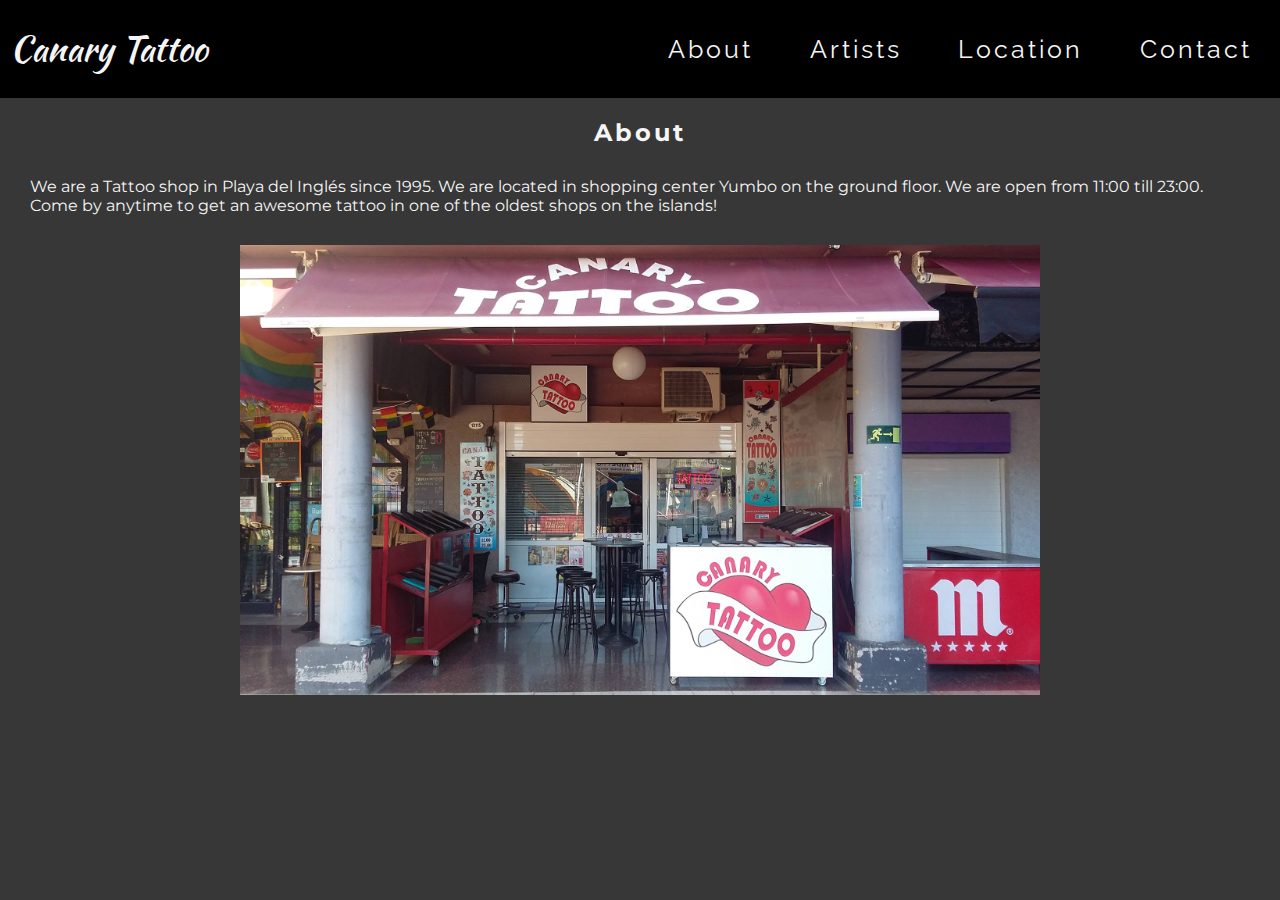
<file: index.html>
<!DOCTYPE html>
<html lang="en">
<head>
    <meta charset="UTF-8">
    <meta name="viewport" content="width=device-width, initial-scale=1.0">
    <title>Canary Tattoo - Playa del Inglés</title>
    <link rel="stylesheet" type="text/css" href="style.css">
    <link href="https://fonts.googleapis.com/css?family=Kaushan+Script&display=swap" rel="stylesheet">
    <link href="https://fonts.googleapis.com/css?family=Raleway&display=swap" rel="stylesheet">
    <link href="https://fonts.googleapis.com/css?family=Montserrat&display=swap" rel="stylesheet">
    <link rel="icon" type="image/png" href="favicon.png">
    <link href="https://fonts.googleapis.com/css?family=Allura&display=swap" rel="stylesheet">
</head>
<body>
    <header>
        <nav>
        <h1>Canary Tattoo</h1>
        <ul class="nav-links">
            <li><a href="index.html">About</a></li>
            <li><a href="artists.html">Artists</a></li>
            <li><a href="location.html">Location</a></li>
            <li><a href="contact.html">Contact</a></li>
        </ul>
        <div class="burger">
            <div class="line1"></div>
            <div class="line2"></div>
            <div class="line3"></div>
        </div>
        </nav>
    </header>
    <main>
        <h2>About</h2>
        <p>We are a Tattoo shop in Playa del Inglés since 1995. We are located in shopping center
           Yumbo on the ground floor. We are open from 11:00 till 23:00. Come by anytime to get
           an awesome tattoo in one of the oldest shops on the islands!
        </p>
        <img class="shop" src="shop.jpg" alt="Shop">
    </main>
    <script src="mobile.js"></script>
</body>
</html>
</file>
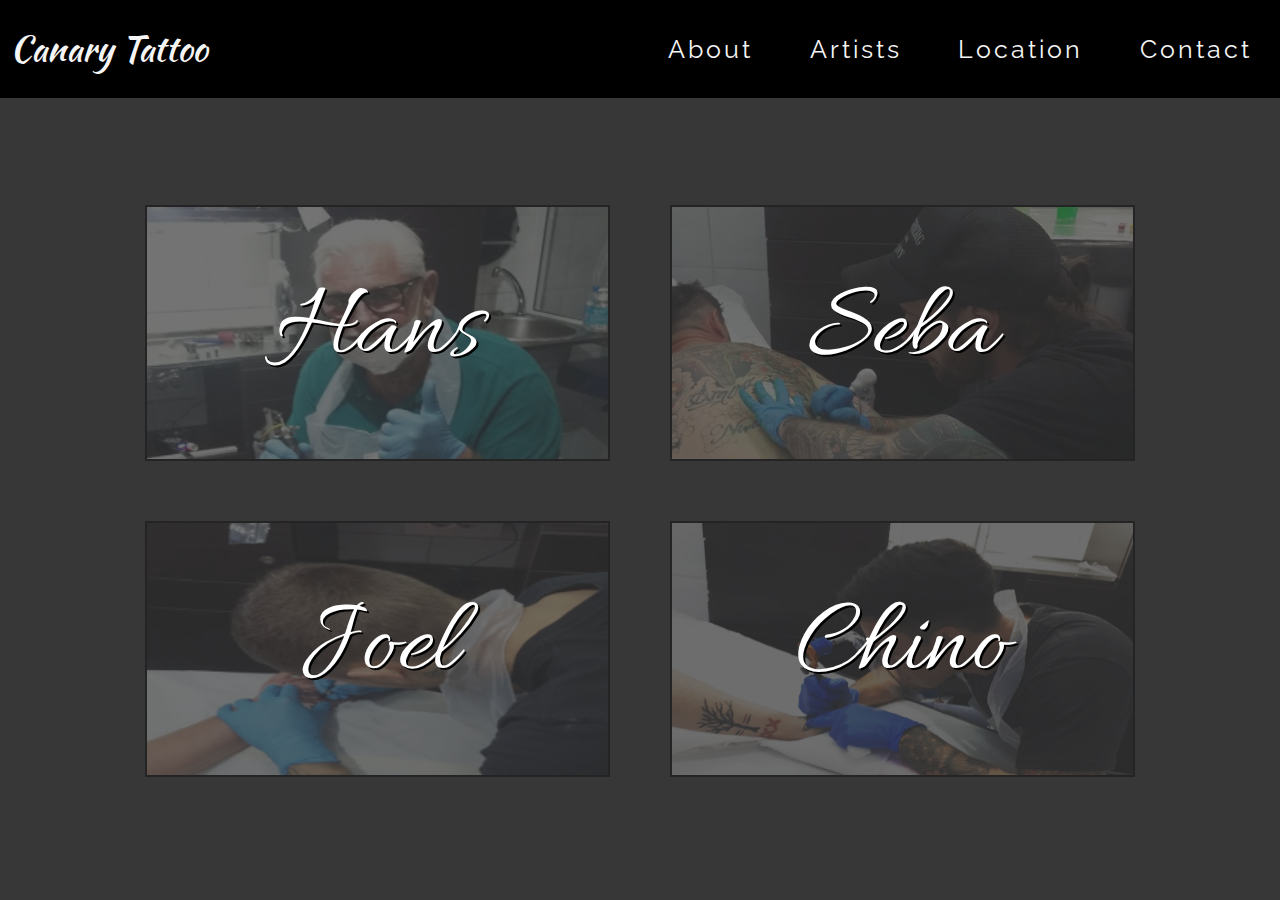
<file: artists.html>
<!DOCTYPE html>
<html lang="en">
<head>
    <meta charset="UTF-8">
    <meta name="viewport" content="width=device-width, initial-scale=1.0">
    <title>Canary Tattoo - Playa del Inglés</title>
    <link rel="stylesheet" type="text/css" href="style.css">
    <link href="https://fonts.googleapis.com/css?family=Kaushan+Script&display=swap" rel="stylesheet">
    <link href="https://fonts.googleapis.com/css?family=Raleway&display=swap" rel="stylesheet">
    <link href="https://fonts.googleapis.com/css?family=Montserrat&display=swap" rel="stylesheet">
    <link rel="icon" type="image/png" href="favicon.png">
    <link href="https://fonts.googleapis.com/css?family=Allura&display=swap" rel="stylesheet">
</head>
<body>
    <header>
        <nav>
        <h1>Canary Tattoo</h1>
        <ul class="nav-links">
            <li><a href="index.html">About</a></li>
            <li><a href="artists.html">Artists</a></li>
            <li><a href="location.html">Location</a></li>
            <li><a href="contact.html">Contact</a></li>
        </ul>
        <div class="burger">
            <div class="line1"></div>
            <div class="line2"></div>
            <div class="line3"></div>
        </div>
        </nav>
    </header>
    <main>
        <div class="artistpic">
            <div onclick="location.href='hans.html';" id="artisthans"><img src="hans2.jpg" class="picofartist">
                <div class="centertext">Hans</div></div>
            <div onclick="location.href='seba.html';" id="artistseba"><img src="seba.png" class="picofartist">
                <div class="centertext">Seba</div></div>
            <div onclick="location.href='joel.html';" id="artistjoel"><img src="joel.png" class="picofartist">
                <div class="centertext">Joel</div></div>
            <div onclick="location.href='chino.html';" id="artistchino"><img src="chino.png" class="picofartist">
                <div class="centertext">Chino</div></div>
        </div><br/><br/>
        
    </main>
    <script src="mobile.js"></script>
</body>
</html>
</file>
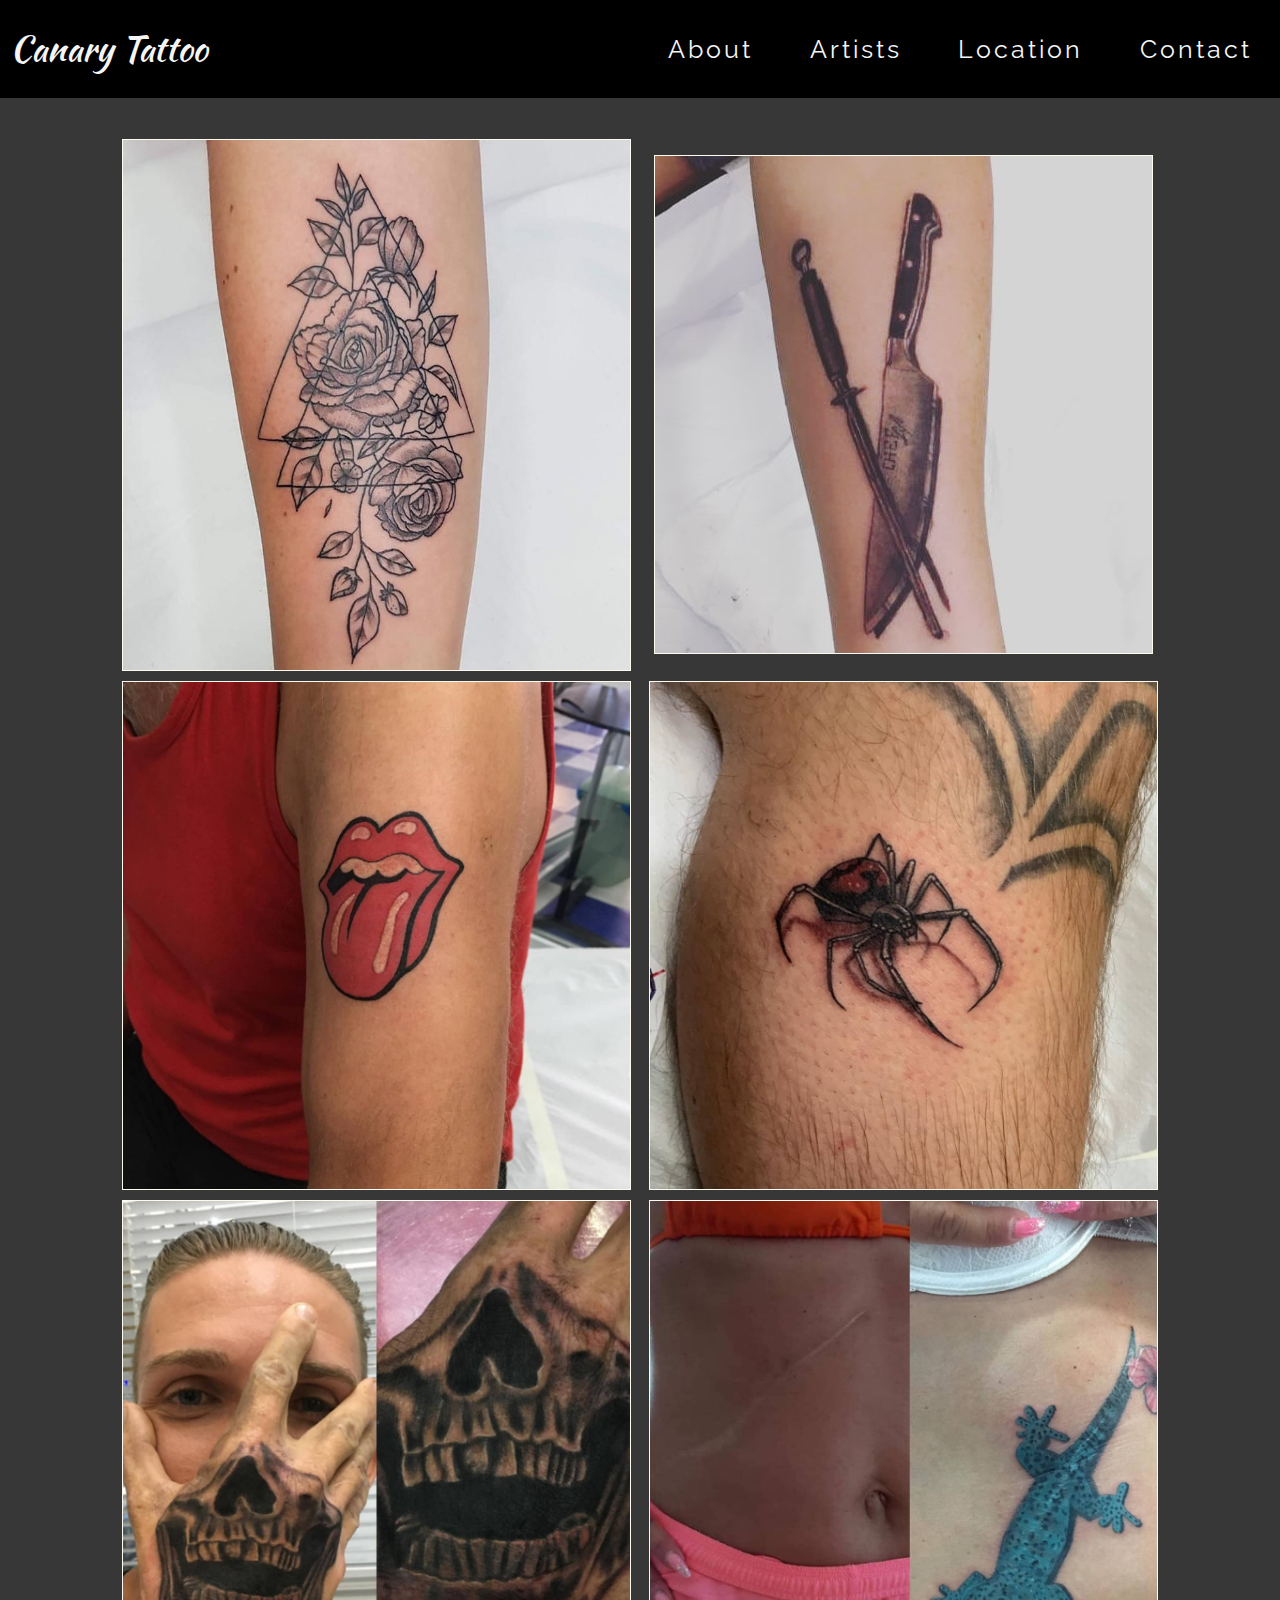
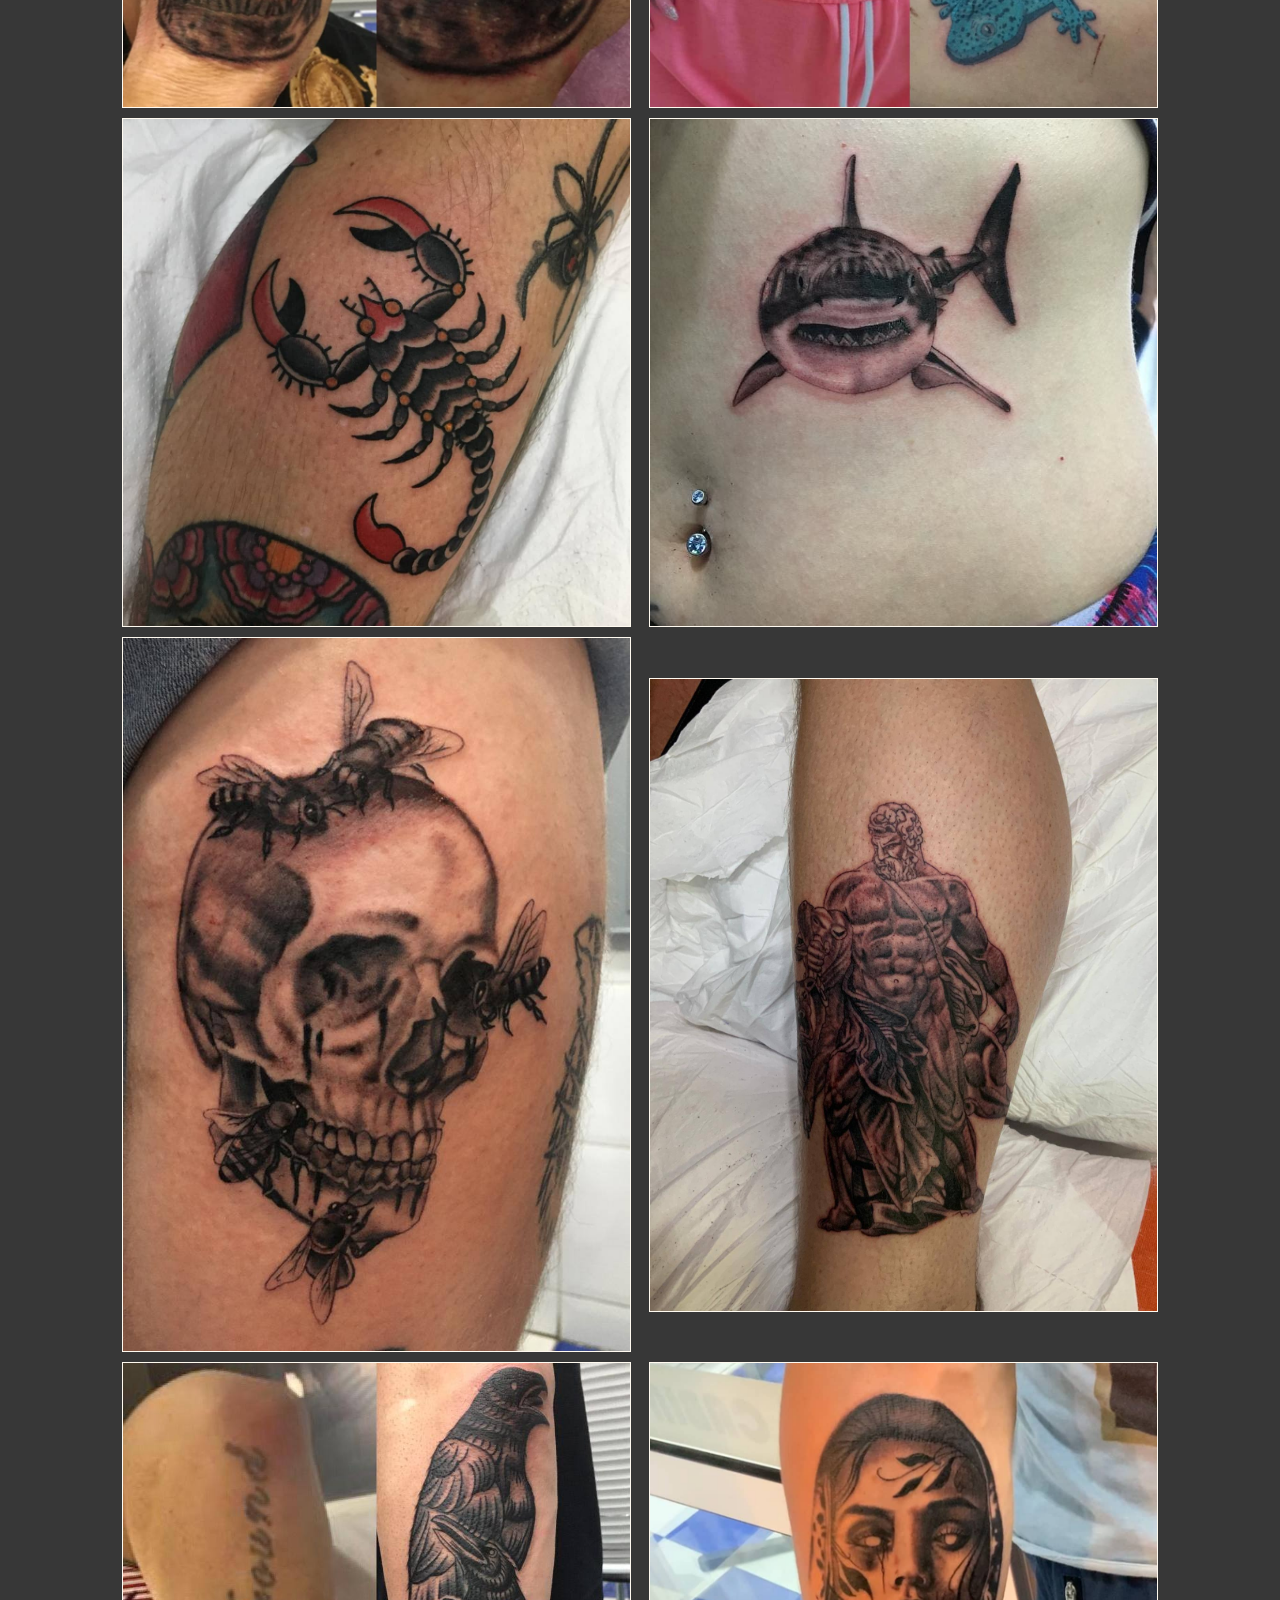
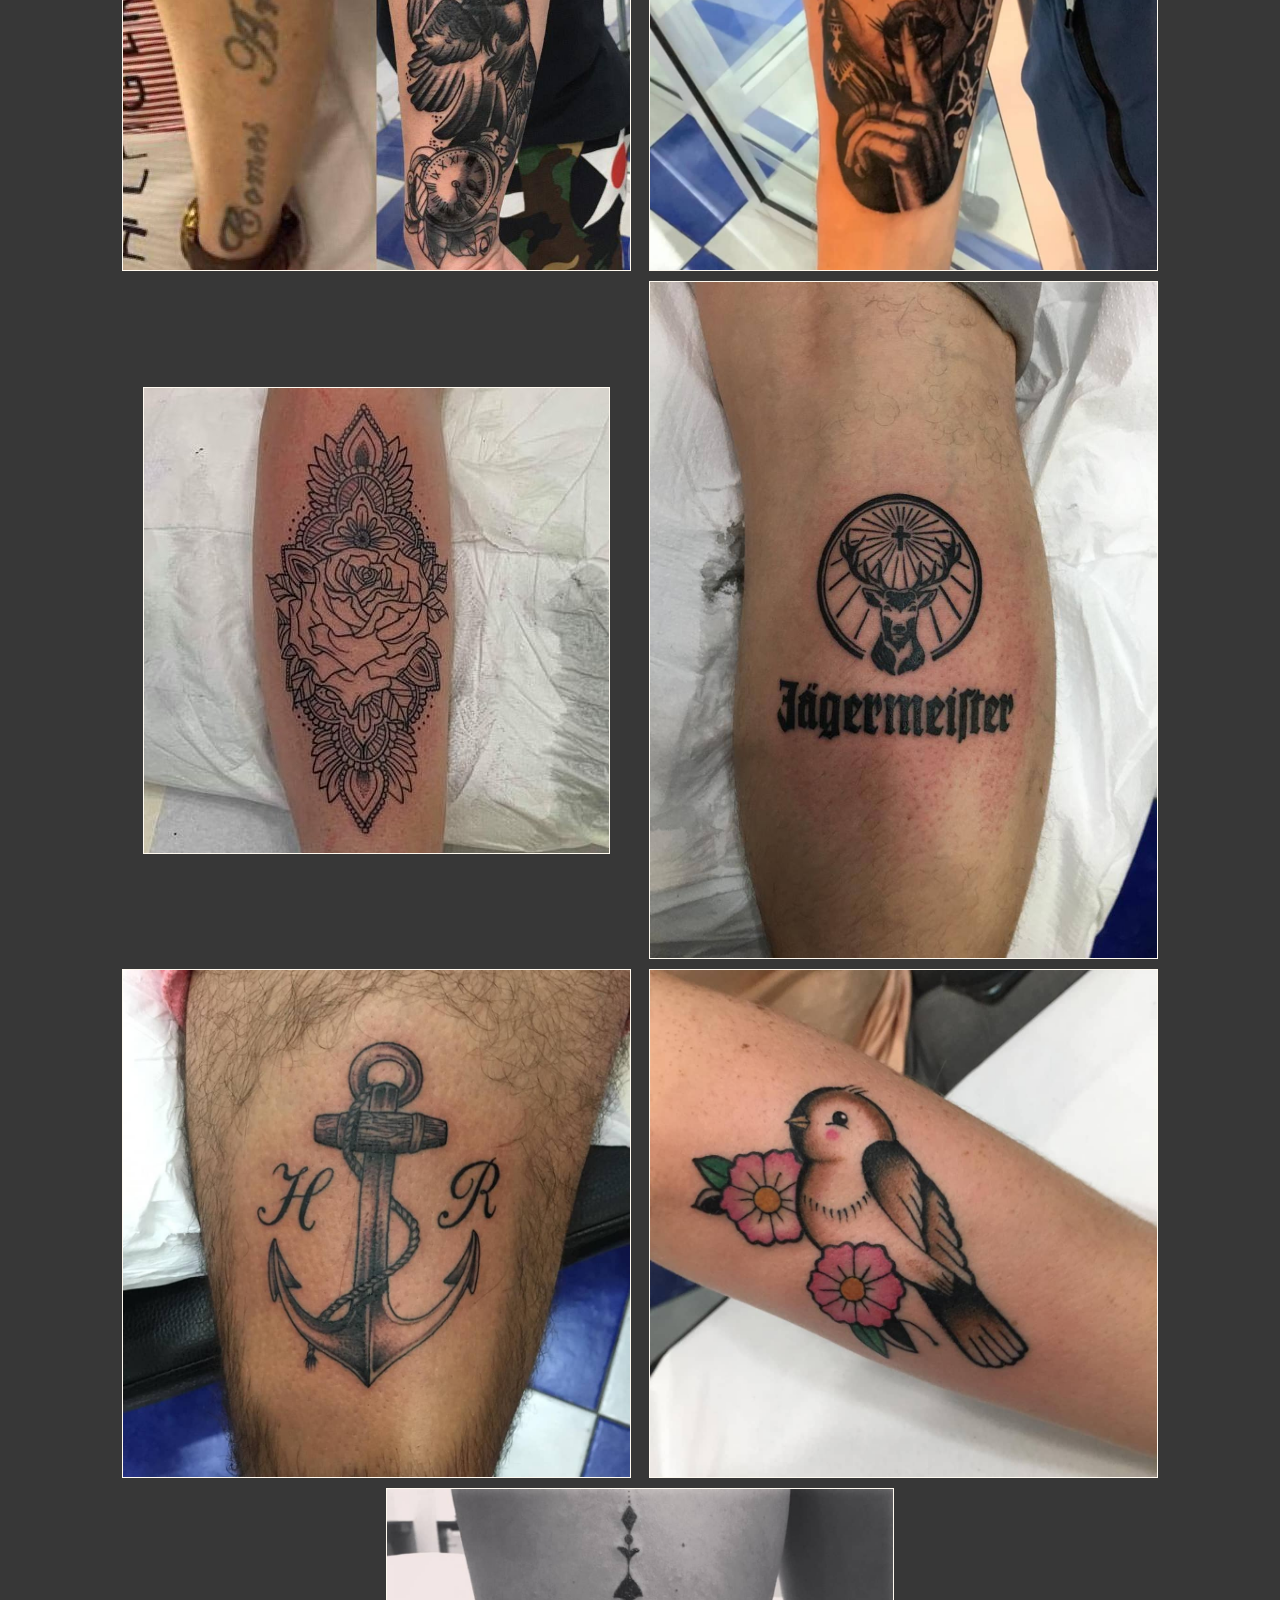
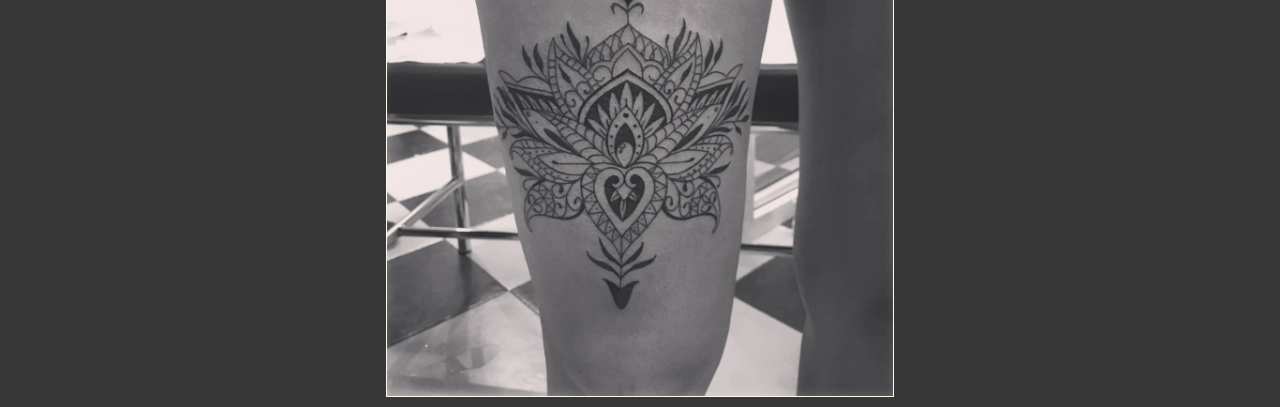
<file: chino.html>
<!DOCTYPE html>
<html lang="en">
<head>
    <meta charset="UTF-8">
    <meta name="viewport" content="width=device-width, initial-scale=1.0">
    <title>Canary Tattoo - Playa del Inglés</title>
    <link rel="stylesheet" type="text/css" href="style.css">
    <link href="https://fonts.googleapis.com/css?family=Kaushan+Script&display=swap" rel="stylesheet">
    <link href="https://fonts.googleapis.com/css?family=Raleway&display=swap" rel="stylesheet">
    <link href="https://fonts.googleapis.com/css?family=Montserrat&display=swap" rel="stylesheet">
    <link rel="icon" type="image/png" href="favicon.png">
    <link href="https://fonts.googleapis.com/css?family=Allura&display=swap" rel="stylesheet">
</head>
<body>
    <header>
        <nav class="onlyart">
        <h1>Canary Tattoo</h1>
        <ul class="nav-links">
            <li><a href="index.html">About</a></li>
            <li><a href="artists.html">Artists</a></li>
            <li><a href="location.html">Location</a></li>
            <li><a href="contact.html">Contact</a></li>
        </ul>
        <div class="burger">
            <div class="line1"></div>
            <div class="line2"></div>
            <div class="line3"></div>
        </div>
        </nav>
    </header>
    <div class="wrapper">
        <h2>Chino</h2>
        <div class="imgarea">
            <div class="singleimg"><img class="hanspic" src="chino/one.jpg" alt="one"></div>
            <div class="singleimg"><img class="hanspic" src="chino/two.jpg" alt="one"></div>
            <div class="singleimg"><img class="hanspic" src="chino/three.jpg" alt="one"></div>
            <div class="singleimg"><img class="hanspic" src="chino/four.jpg" alt="one"></div>
            <div class="singleimg"><img class="hanspic" src="chino/five.jpg" alt="one"></div>
            <div class="singleimg"><img class="hanspic" src="chino/six.jpg" alt="one"></div>
            <div class="singleimg"><img class="hanspic" src="chino/seven.jpg" alt="one"></div>
            <div class="singleimg"><img class="hanspic" src="chino/eight.jpg" alt="one"></div>
            <div class="singleimg"><img class="hanspic" src="chino/nine.jpg" alt="one"></div>
            <div class="singleimg"><img class="hanspic" src="chino/ten.jpg" alt="one"></div>
            <div class="singleimg"><img class="hanspic" src="chino/eleven.jpg" alt="one"></div>
            <div class="singleimg"><img class="hanspic" src="chino/twelve.jpg" alt="one"></div>
            <div class="singleimg"><img class="hanspic" src="chino/thirteen.jpg" alt="one"></div>
            <div class="singleimg"><img class="hanspic" src="chino/fourteen.jpg" alt="one"></div>
            <div class="singleimg"><img class="hanspic" src="chino/fifteen.jpg" alt="one"></div>
            <div class="singleimg"><img class="hanspic" src="chino/sixteen.jpg" alt="one"></div>
            <div class="singleimg"><img class="hanspic" src="chino/seventeen.jpg" alt="one"></div>
        </div>
    </div>
    <script src="mobile.js"></script>
    </body>
    </html>
</file>
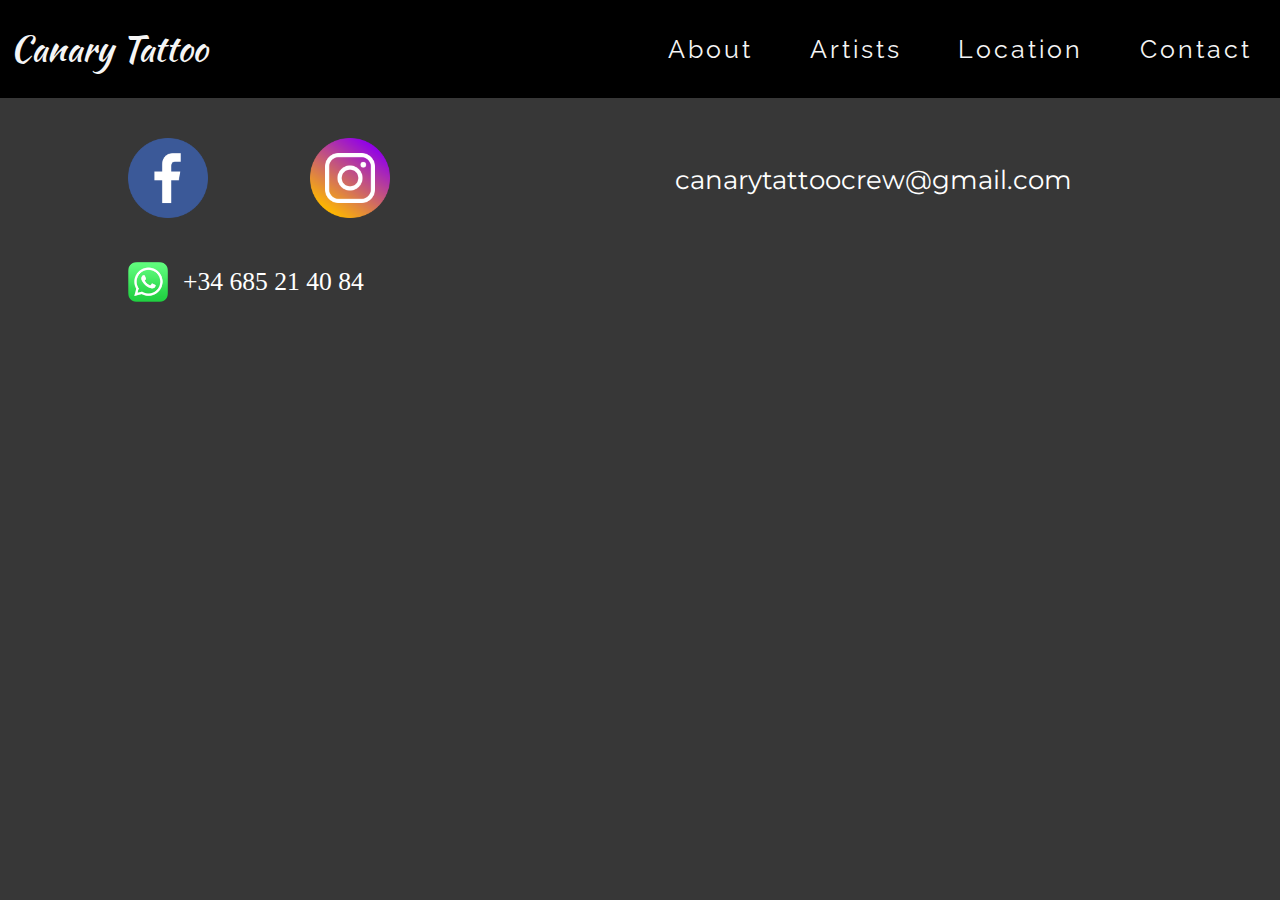
<file: contact.html>
<!DOCTYPE html>
<html lang="en">
<head>
    <meta charset="UTF-8">
    <meta name="viewport" content="width=device-width, initial-scale=1.0">
    <title>Canary Tattoo - Playa del Inglés</title>
    <link rel="stylesheet" type="text/css" href="style.css">
    <link href="https://fonts.googleapis.com/css?family=Kaushan+Script&display=swap" rel="stylesheet">
    <link href="https://fonts.googleapis.com/css?family=Raleway&display=swap" rel="stylesheet">
    <link href="https://fonts.googleapis.com/css?family=Montserrat&display=swap" rel="stylesheet">
    <link rel="icon" type="image/png" href="favicon.png">
    <link href="https://fonts.googleapis.com/css?family=Allura&display=swap" rel="stylesheet">
</head>
<body>
    <header>
        <nav>
        <h1>Canary Tattoo</h1>
        <ul class="nav-links">
            <li><a href="index.html">About</a></li>
            <li><a href="artists.html">Artists</a></li>
            <li><a href="location.html">Location</a></li>
            <li><a href="contact.html">Contact</a></li>
        </ul>
        <div class="burger">
            <div class="line1"></div>
            <div class="line2"></div>
            <div class="line3"></div>
        </div>
        </nav>
    </header>
    <div class="contact">
        <div onclick="location.href='https://www.facebook.com/Canary-Tattoo-230697033635276';" style="cursor: pointer;" 
         class="howtofb"><img src="fblogo.png" class="piclogo"></div>
        <div class="howtoig" onclick="location.href='https://www.instagram.com/canarytattoo/';" style="cursor: pointer;">
            <img src="iglogo.png" class="piclogo"></div>
        <div class="howtomail">canarytattoocrew@gmail.com</div>
    </div>
    <div class="contact2">
        <div class="howtowhat"><img src="whatsapplogo.png" class="piclogo2"><span class="txt">+34 685 21 40 84</span></div>
    </div>
    <script src="mobile.js"></script>
</body>
</html>
</file>
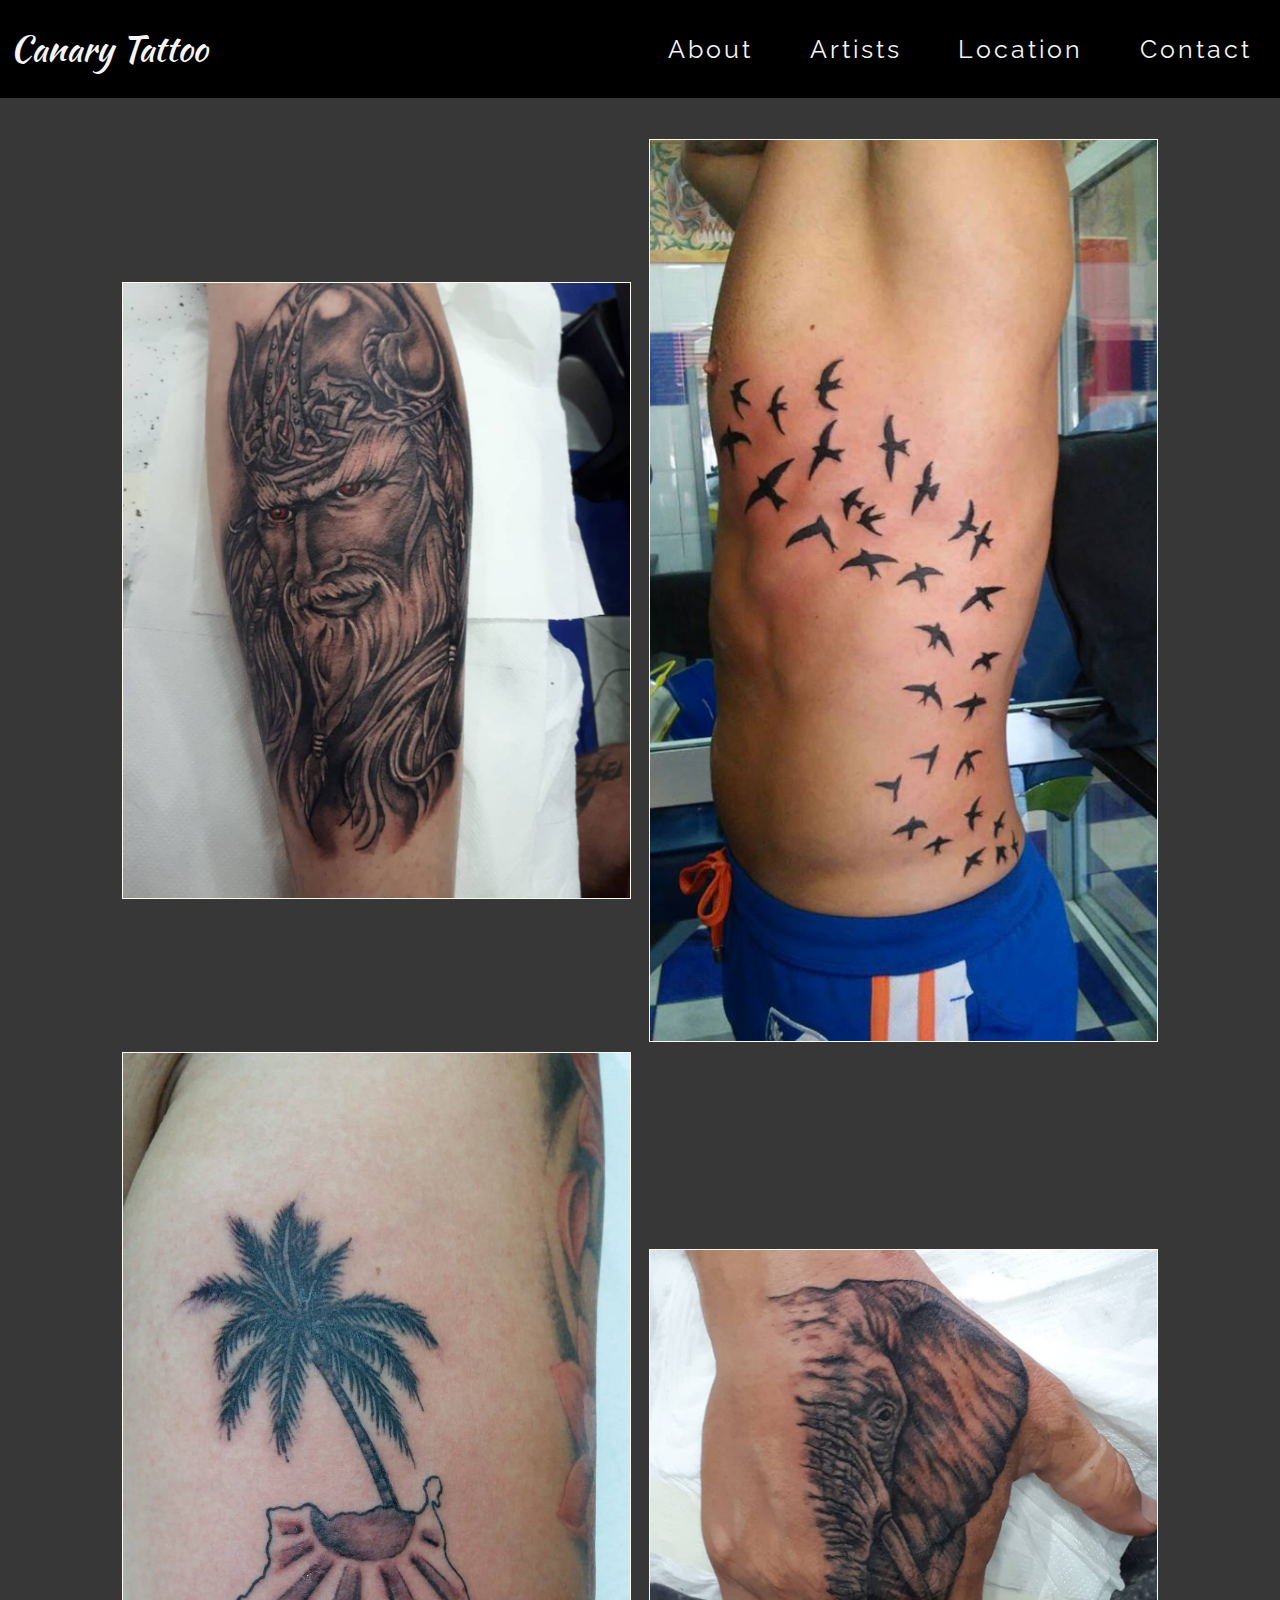
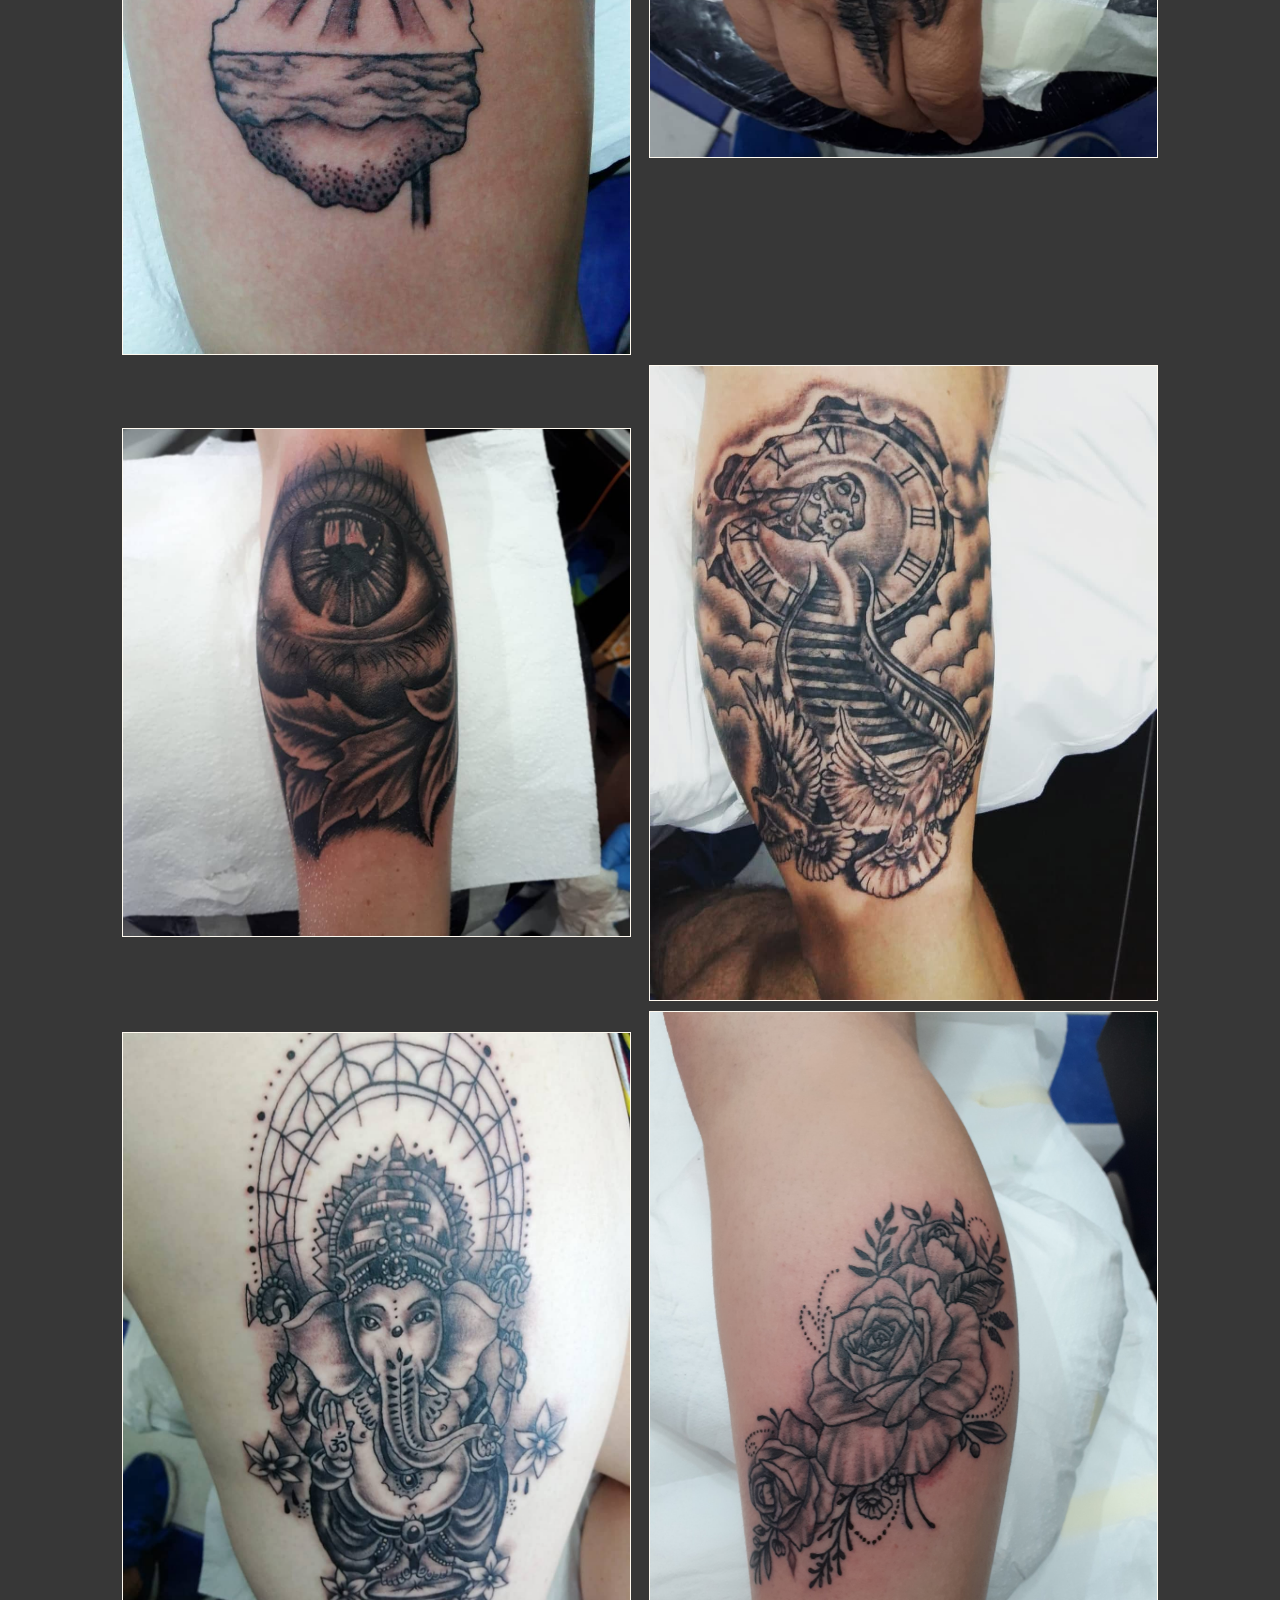
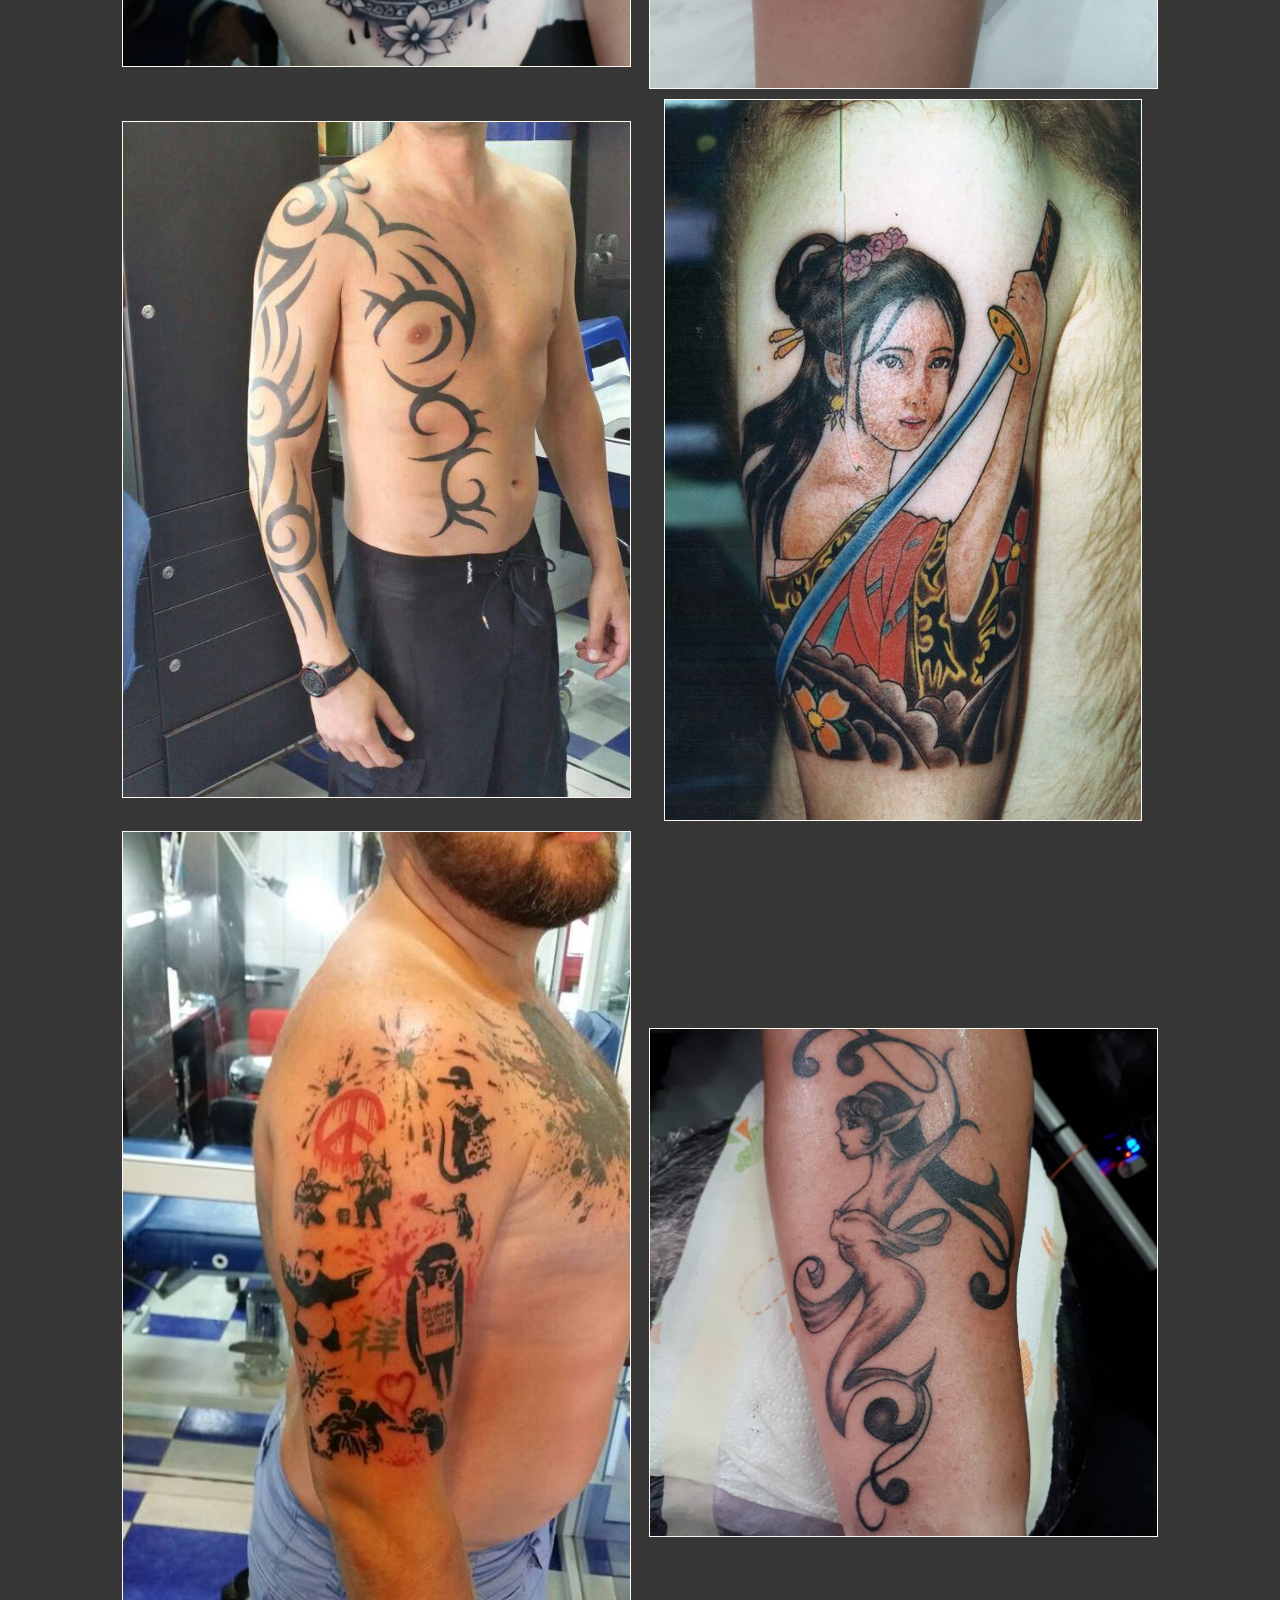
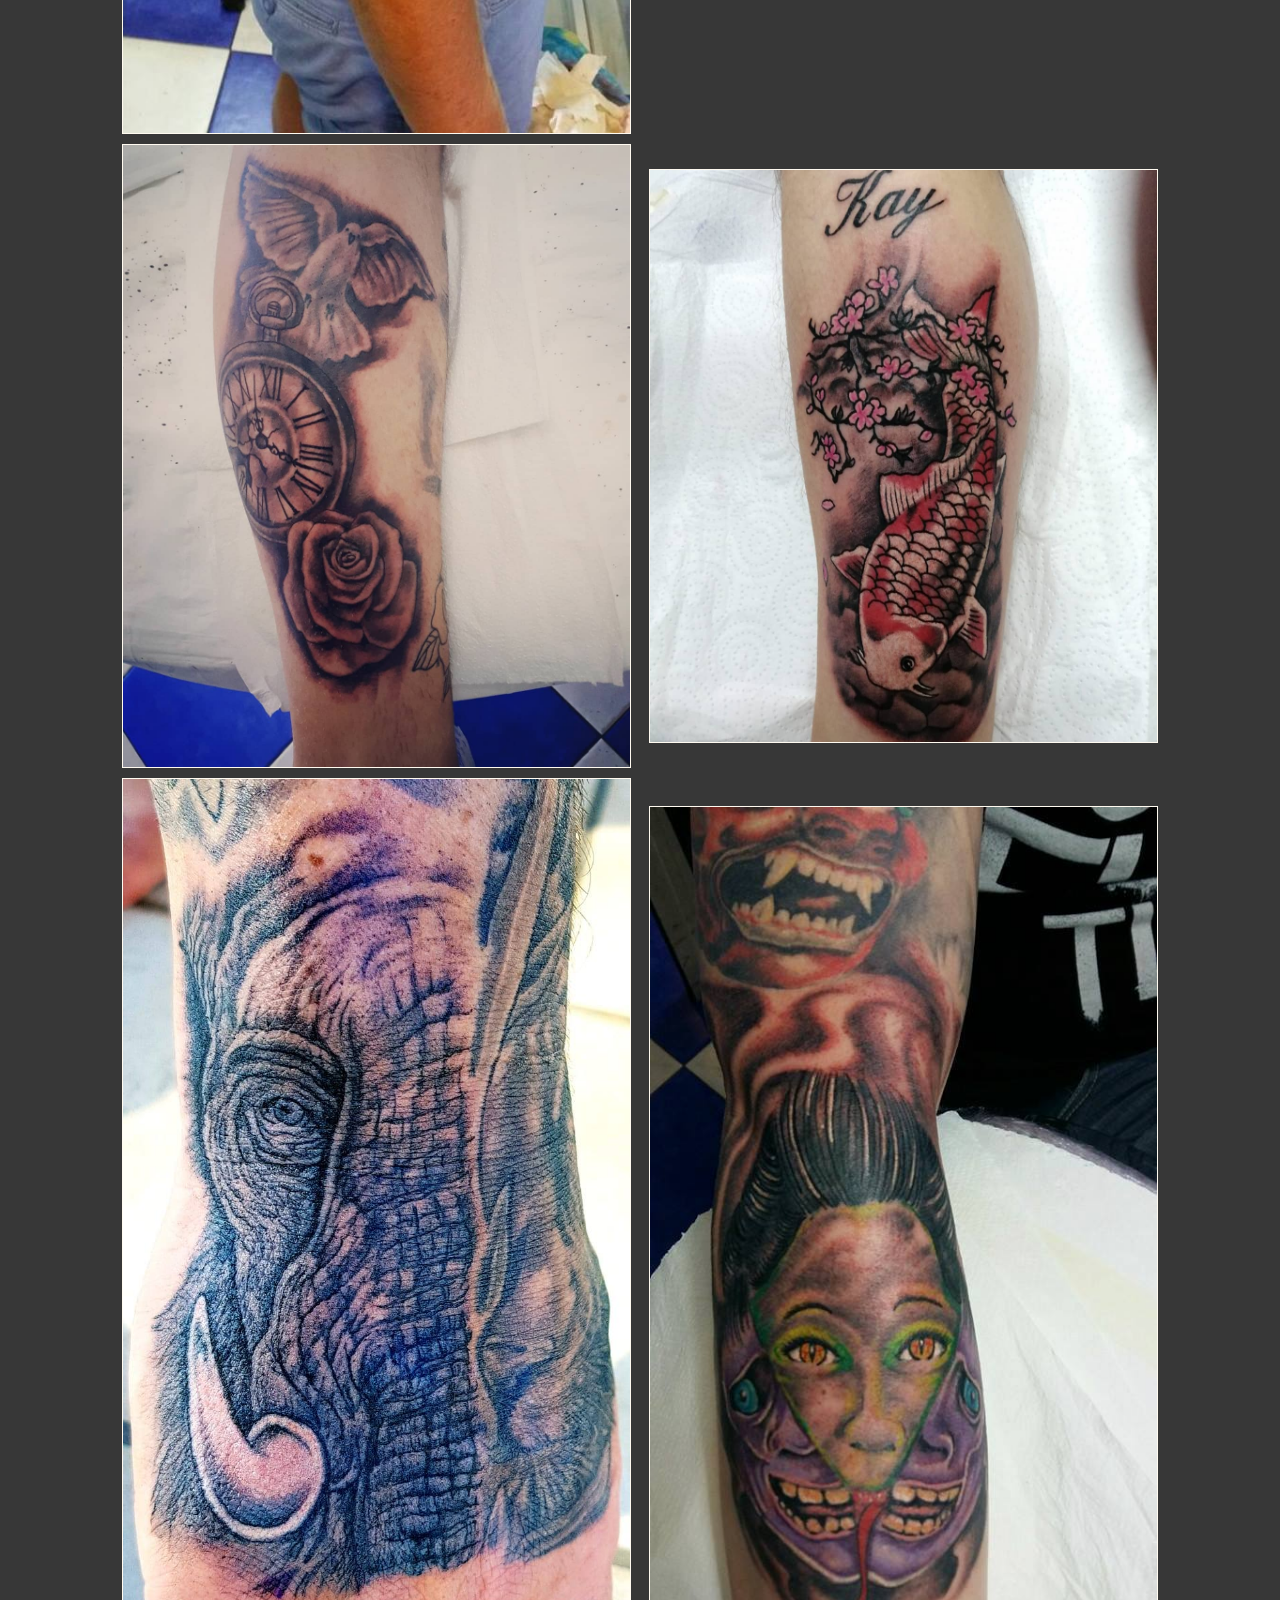
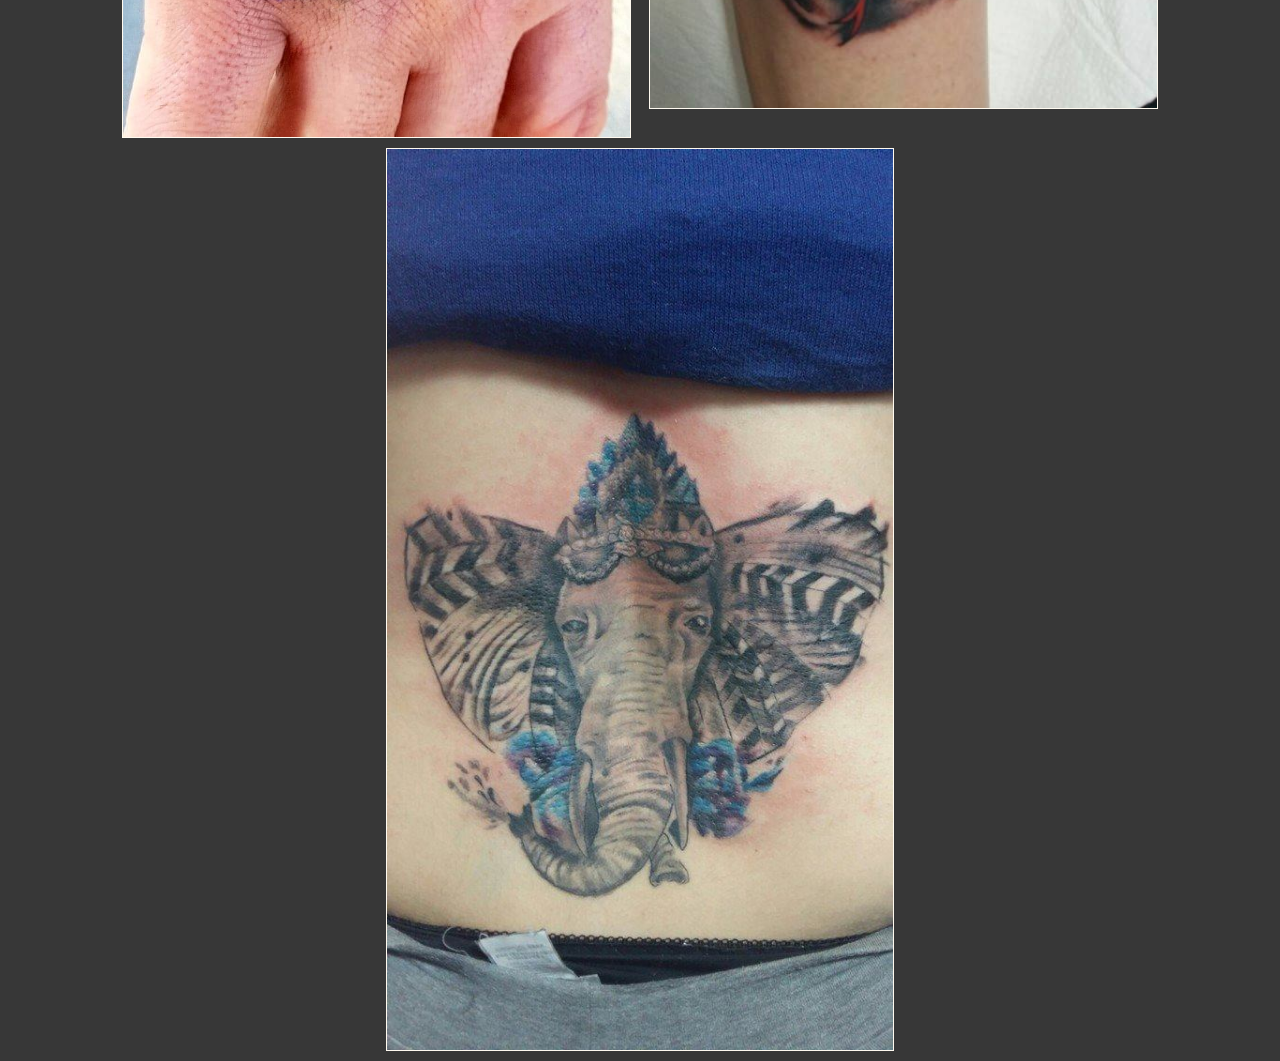
<file: hans.html>
<!DOCTYPE html>
<html lang="en">
<head>
    <meta charset="UTF-8">
    <meta name="viewport" content="width=device-width, initial-scale=1.0">
    <title>Canary Tattoo - Playa del Inglés</title>
    <link rel="stylesheet" type="text/css" href="style.css">
    <link href="https://fonts.googleapis.com/css?family=Kaushan+Script&display=swap" rel="stylesheet">
    <link href="https://fonts.googleapis.com/css?family=Raleway&display=swap" rel="stylesheet">
    <link href="https://fonts.googleapis.com/css?family=Montserrat&display=swap" rel="stylesheet">
    <link rel="icon" type="image/png" href="favicon.png">
    <link href="https://fonts.googleapis.com/css?family=Allura&display=swap" rel="stylesheet">
</head>
<body>
    <header>
        <nav class="onlyart">
        <h1>Canary Tattoo</h1>
        <ul class="nav-links">
            <li><a href="index.html">About</a></li>
            <li><a href="artists.html">Artists</a></li>
            <li><a href="location.html">Location</a></li>
            <li><a href="contact.html">Contact</a></li>
        </ul>
        <div class="burger">
            <div class="line1"></div>
            <div class="line2"></div>
            <div class="line3"></div>
        </div>
        </nav>
    </header>
    <div class="wrapper">
        <h2>Hans</h2>
        <div class="imgarea">
            <div class="singleimg"><img class="hanspic" src="hans/one.jpg" alt="one"></div>
            <div class="singleimg"><img class="hanspic" src="hans/two.jpg" alt="one"></div>
            <div class="singleimg"><img class="hanspic" src="hans/three.jpg" alt="one"></div>
            <div class="singleimg"><img class="hanspic" src="hans/four.jpg" alt="one"></div>
            <div class="singleimg"><img class="hanspic" src="hans/five.jpg" alt="one"></div>
            <div class="singleimg"><img class="hanspic" src="hans/six.jpg" alt="one"></div>
            <div class="singleimg"><img class="hanspic" src="hans/seven.jpg" alt="one"></div>
            <div class="singleimg"><img class="hanspic" src="hans/eight.jpg" alt="one"></div>
            <div class="singleimg"><img class="hanspic" src="hans/nine.jpg" alt="one"></div>
            <div class="singleimg"><img class="hanspic" src="hans/ten.jpg" alt="one"></div>
            <div class="singleimg"><img class="hanspic" src="hans/eleven.jpg" alt="one"></div>
            <div class="singleimg"><img class="hanspic" src="hans/twelve.jpg" alt="one"></div>
            <div class="singleimg"><img class="hanspic" src="hans/thirteen.jpg" alt="one"></div>
            <div class="singleimg"><img class="hanspic" src="hans/fourteen.jpg" alt="one"></div>
            <div class="singleimg"><img class="hanspic" src="hans/fifteen.jpg" alt="one"></div>
            <div class="singleimg"><img class="hanspic" src="hans/sixteen.jpg" alt="one"></div>
            <div class="singleimg"><img class="hanspic" src="hans/seventeen.jpg" alt="one"></div>
        </div>
    </div>
    <script src="mobile.js"></script>
    </body>
    </html>
</file>
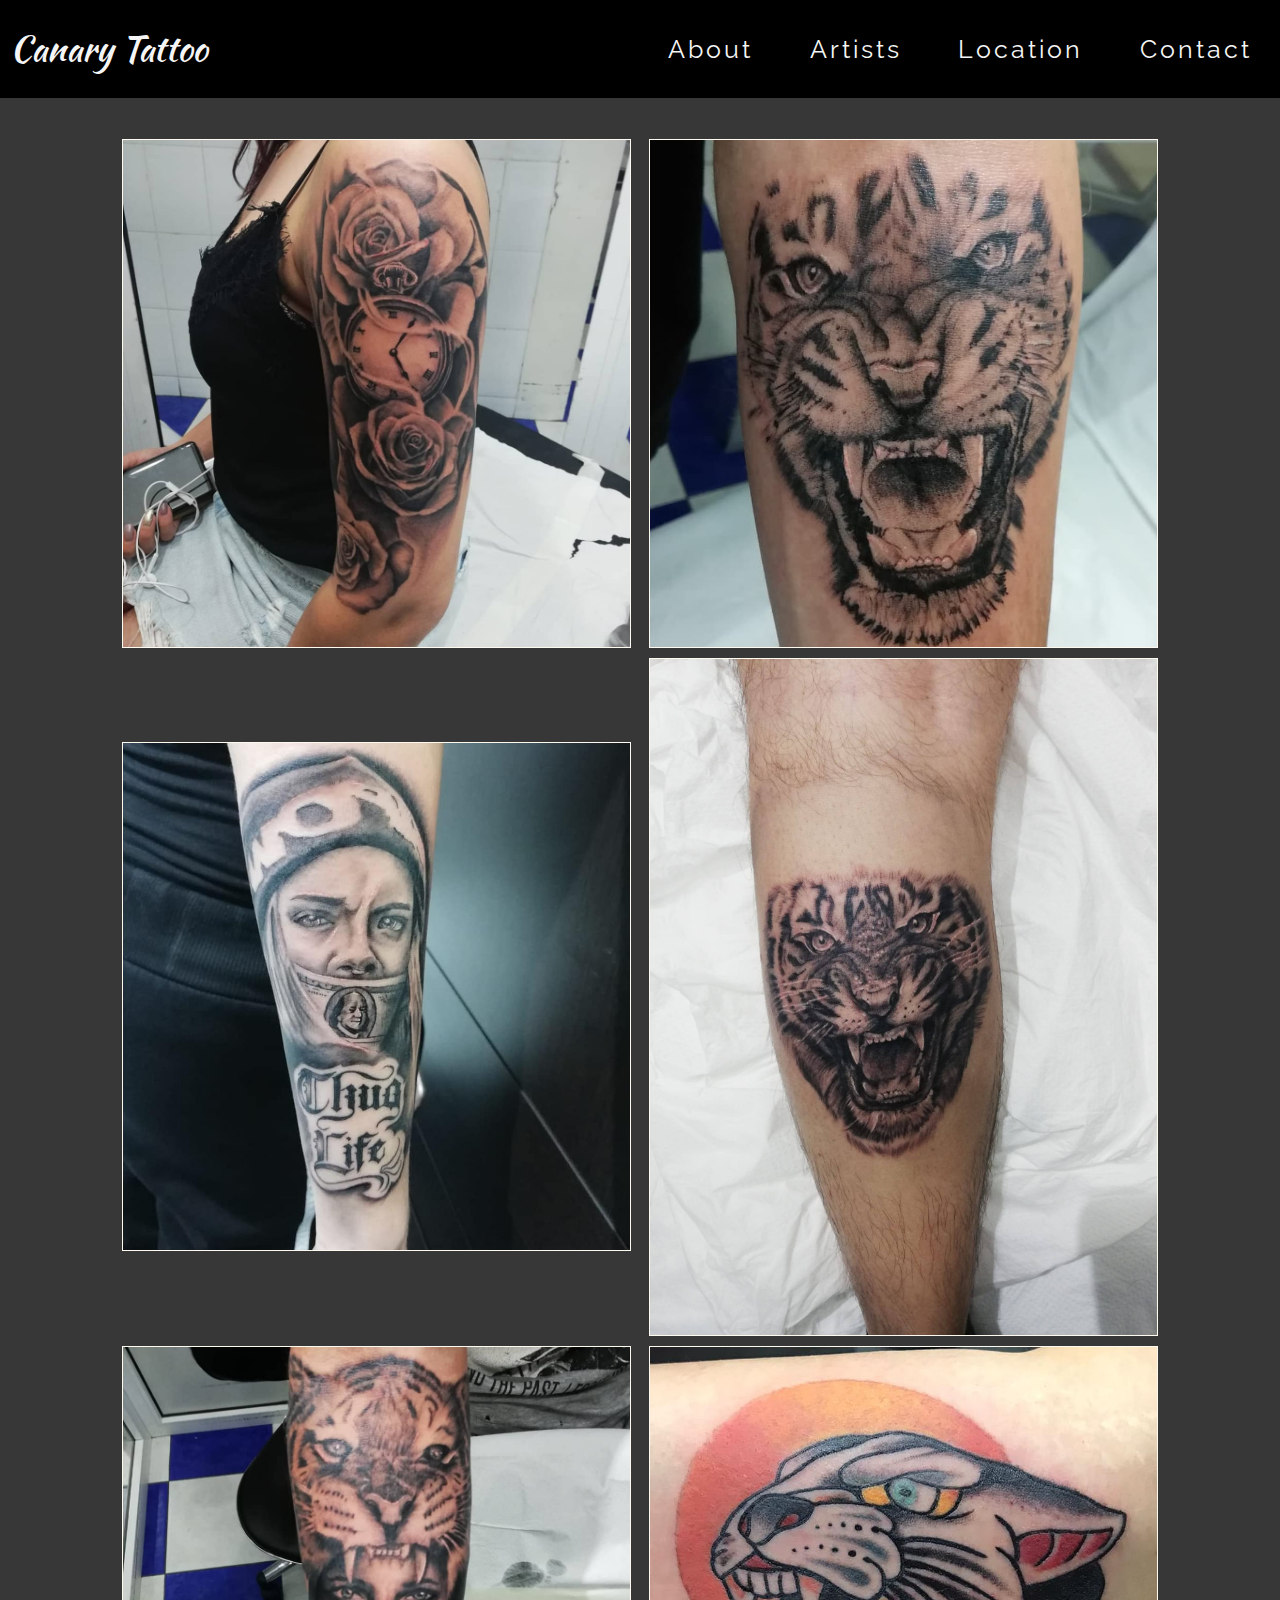
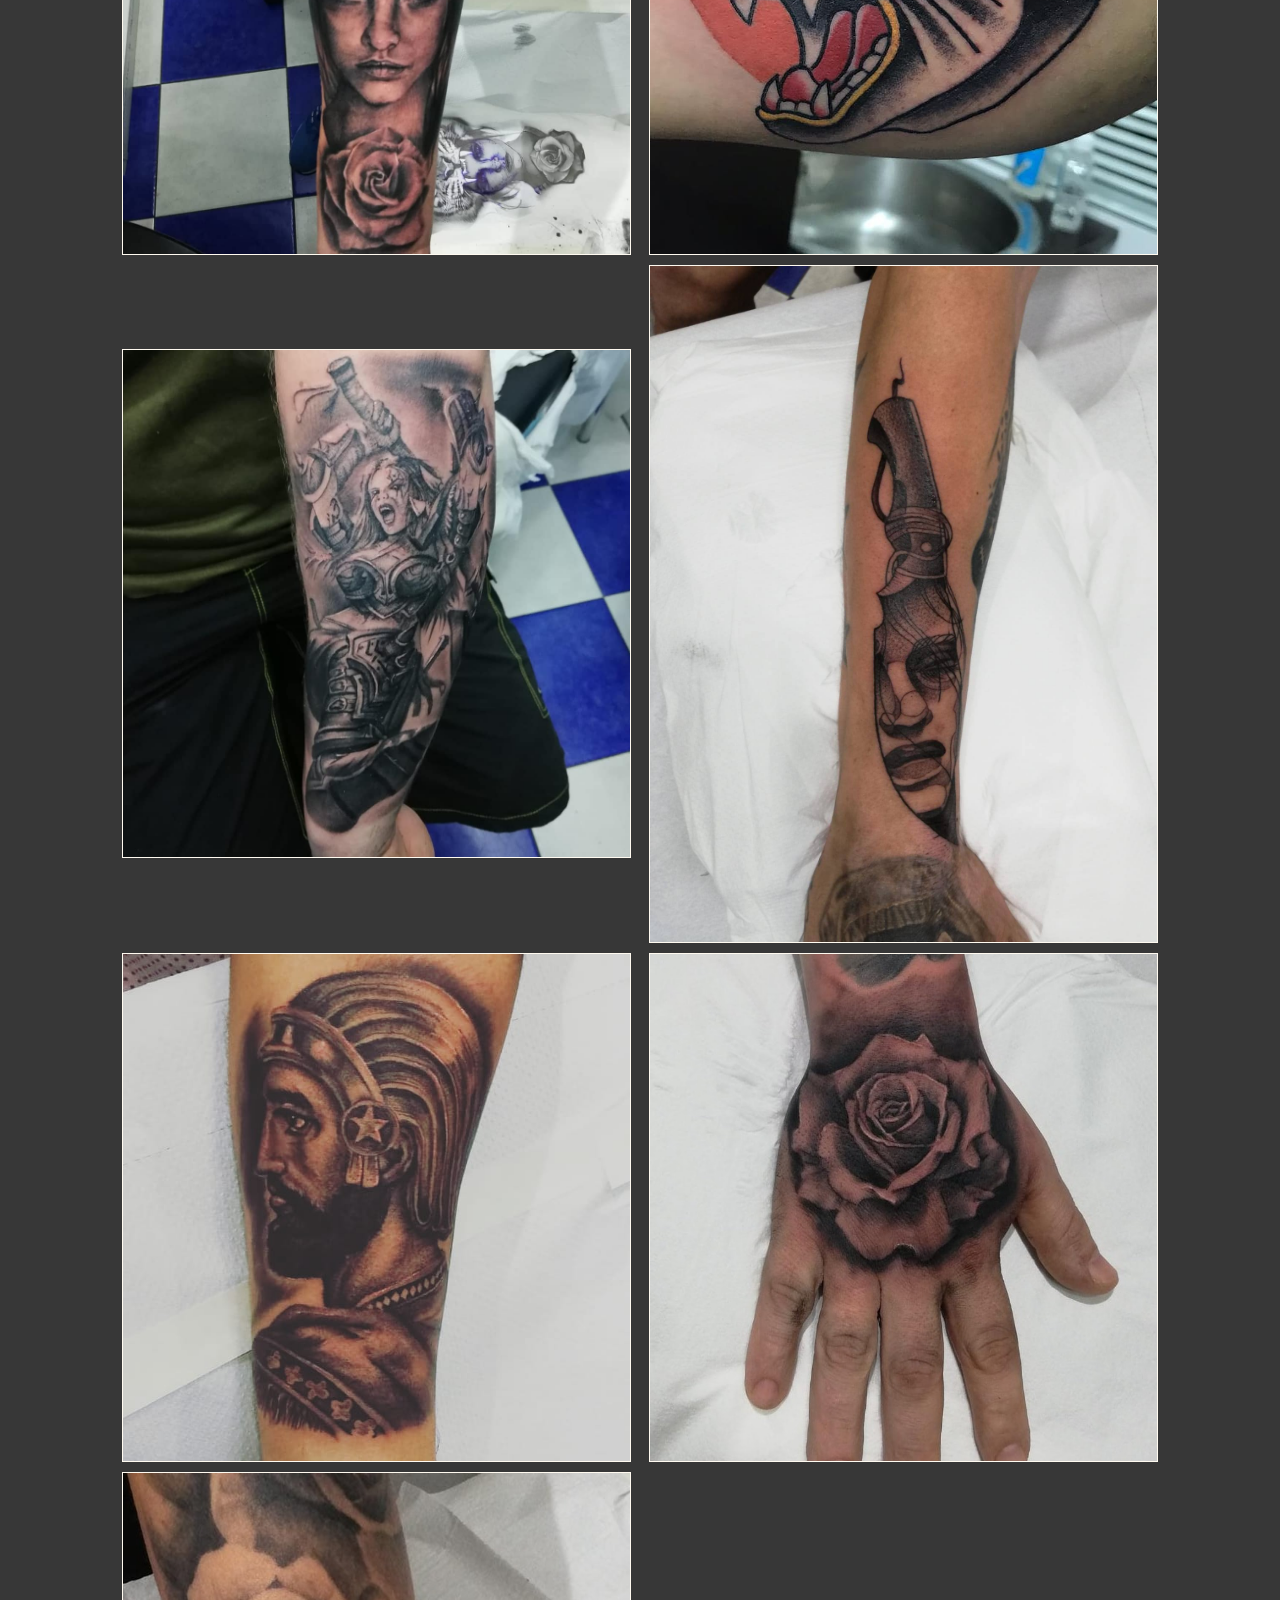
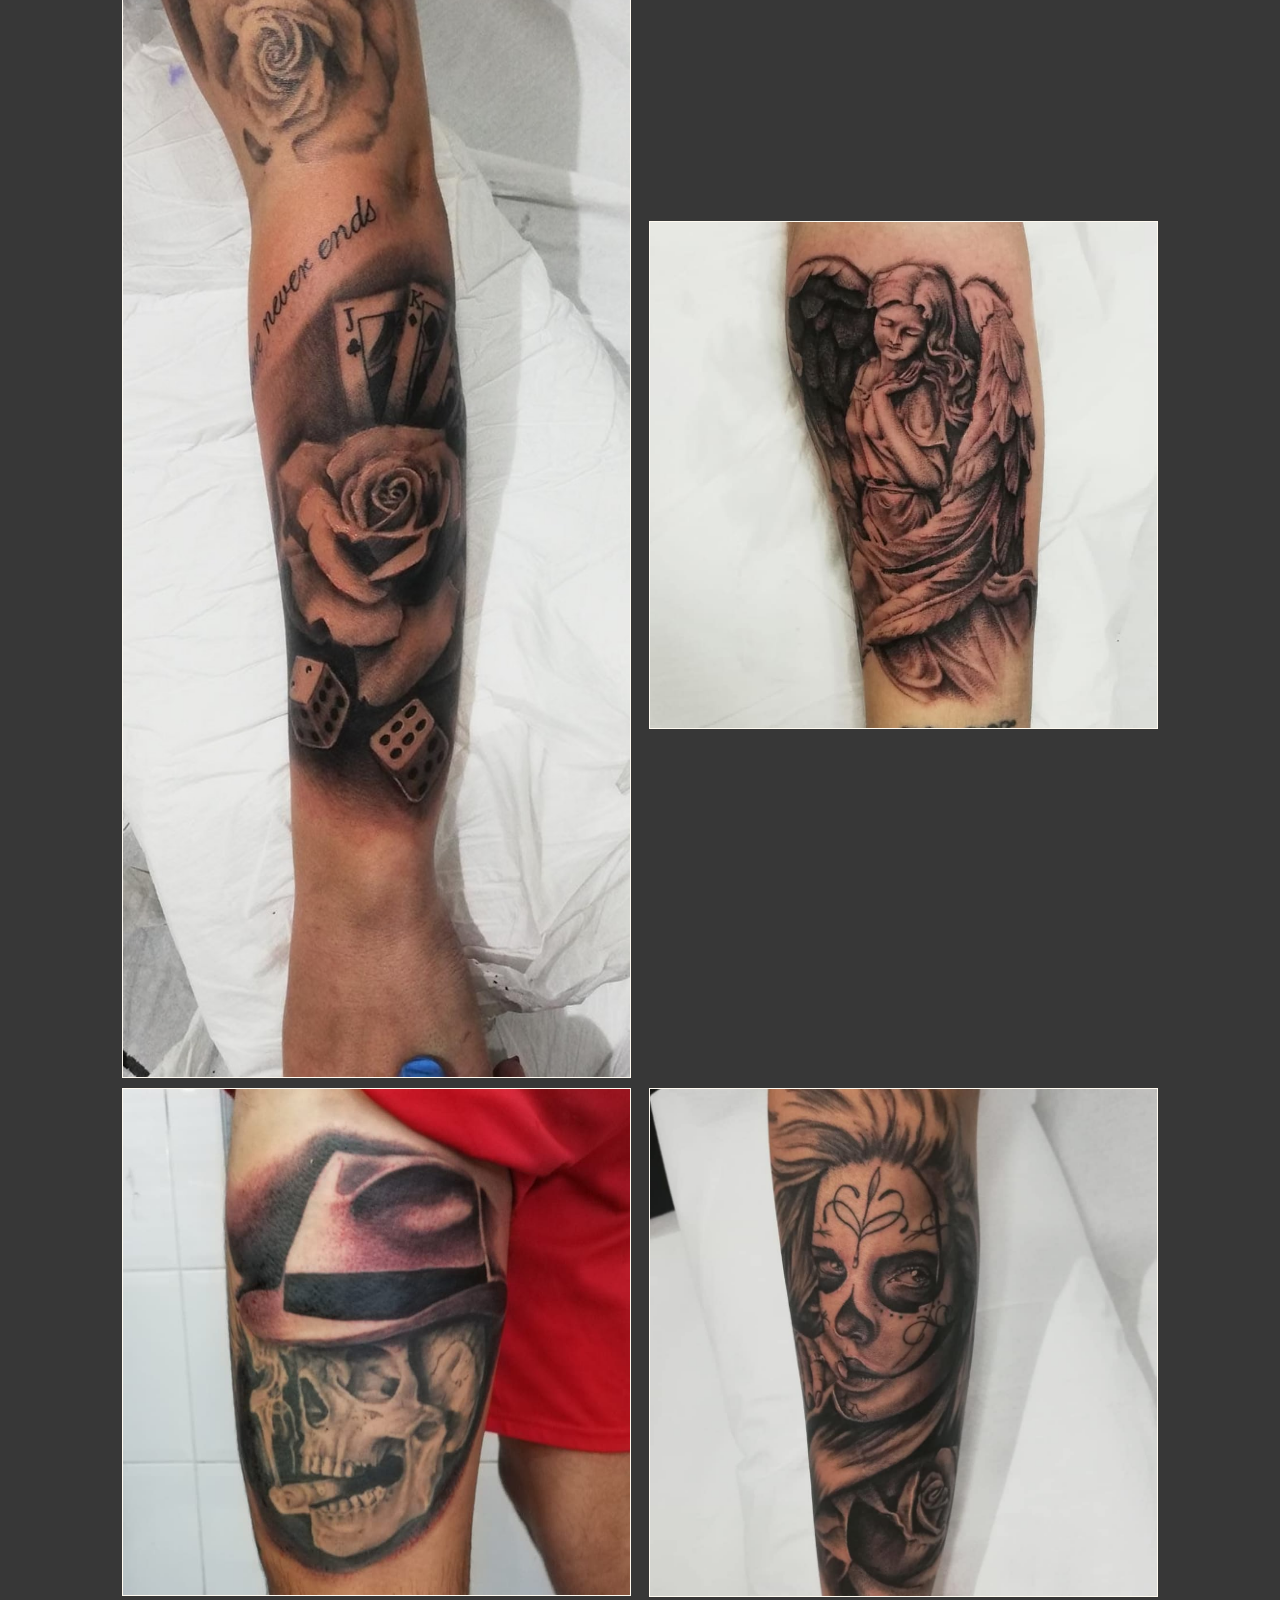
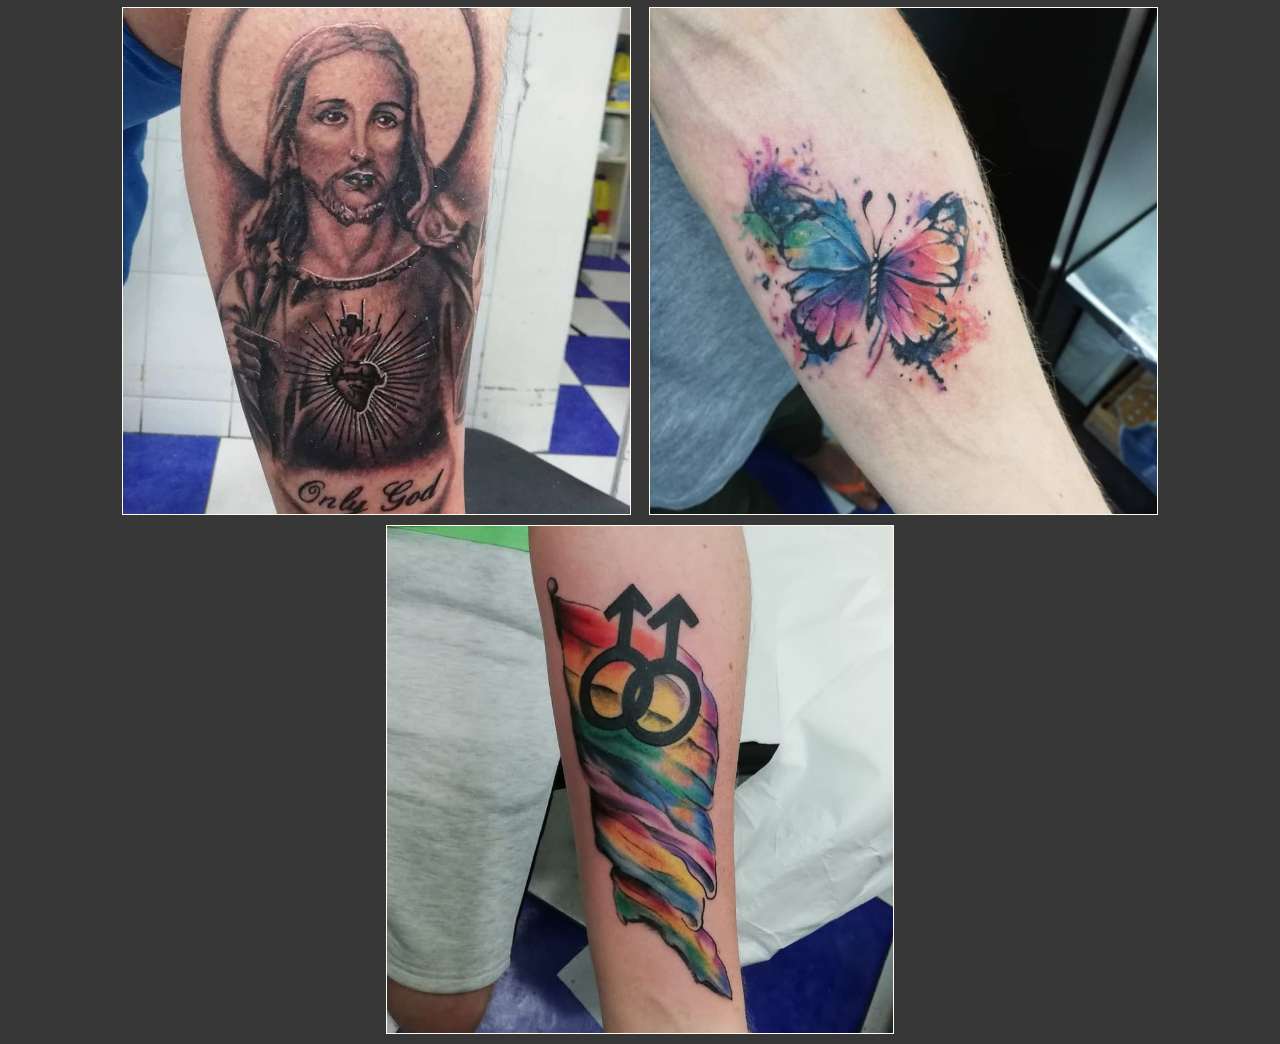
<file: joel.html>
<!DOCTYPE html>
<html lang="en">
<head>
    <meta charset="UTF-8">
    <meta name="viewport" content="width=device-width, initial-scale=1.0">
    <title>Canary Tattoo - Playa del Inglés</title>
    <link rel="stylesheet" type="text/css" href="style.css">
    <link href="https://fonts.googleapis.com/css?family=Kaushan+Script&display=swap" rel="stylesheet">
    <link href="https://fonts.googleapis.com/css?family=Raleway&display=swap" rel="stylesheet">
    <link href="https://fonts.googleapis.com/css?family=Montserrat&display=swap" rel="stylesheet">
    <link rel="icon" type="image/png" href="favicon.png">
    <link href="https://fonts.googleapis.com/css?family=Allura&display=swap" rel="stylesheet">
</head>
<body>
    <header>
        <nav class="onlyart">
        <h1>Canary Tattoo</h1>
        <ul class="nav-links">
            <li><a href="index.html">About</a></li>
            <li><a href="artists.html">Artists</a></li>
            <li><a href="location.html">Location</a></li>
            <li><a href="contact.html">Contact</a></li>
        </ul>
        <div class="burger">
            <div class="line1"></div>
            <div class="line2"></div>
            <div class="line3"></div>
        </div>
        </nav>
    </header>
    <div class="wrapper">
        <h2>Joel</h2>
        <div class="imgarea">
            <div class="singleimg"><img class="hanspic" src="joel/one.jpg" alt="one"></div>
            <div class="singleimg"><img class="hanspic" src="joel/two.jpg" alt="one"></div>
            <div class="singleimg"><img class="hanspic" src="joel/three.jpg" alt="one"></div>
            <div class="singleimg"><img class="hanspic" src="joel/four.jpg" alt="one"></div>
            <div class="singleimg"><img class="hanspic" src="joel/five.jpg" alt="one"></div>
            <div class="singleimg"><img class="hanspic" src="joel/six.jpg" alt="one"></div>
            <div class="singleimg"><img class="hanspic" src="joel/seven.jpg" alt="one"></div>
            <div class="singleimg"><img class="hanspic" src="joel/eight.jpg" alt="one"></div>
            <div class="singleimg"><img class="hanspic" src="joel/nine.jpg" alt="one"></div>
            <div class="singleimg"><img class="hanspic" src="joel/ten.jpg" alt="one"></div>
            <div class="singleimg"><img class="hanspic" src="joel/eleven.jpg" alt="one"></div>
            <div class="singleimg"><img class="hanspic" src="joel/twelve.jpg" alt="one"></div>
            <div class="singleimg"><img class="hanspic" src="joel/thirteen.jpg" alt="one"></div>
            <div class="singleimg"><img class="hanspic" src="joel/fourteen.jpg" alt="one"></div>
            <div class="singleimg"><img class="hanspic" src="joel/fifteen.jpg" alt="one"></div>
            <div class="singleimg"><img class="hanspic" src="joel/sixteen.jpg" alt="one"></div>
            <div class="singleimg"><img class="hanspic" src="joel/seventeen.jpg" alt="one"></div>
        </div>
    </div>
    <script src="mobile.js"></script>
    </body>
    </html>
</file>
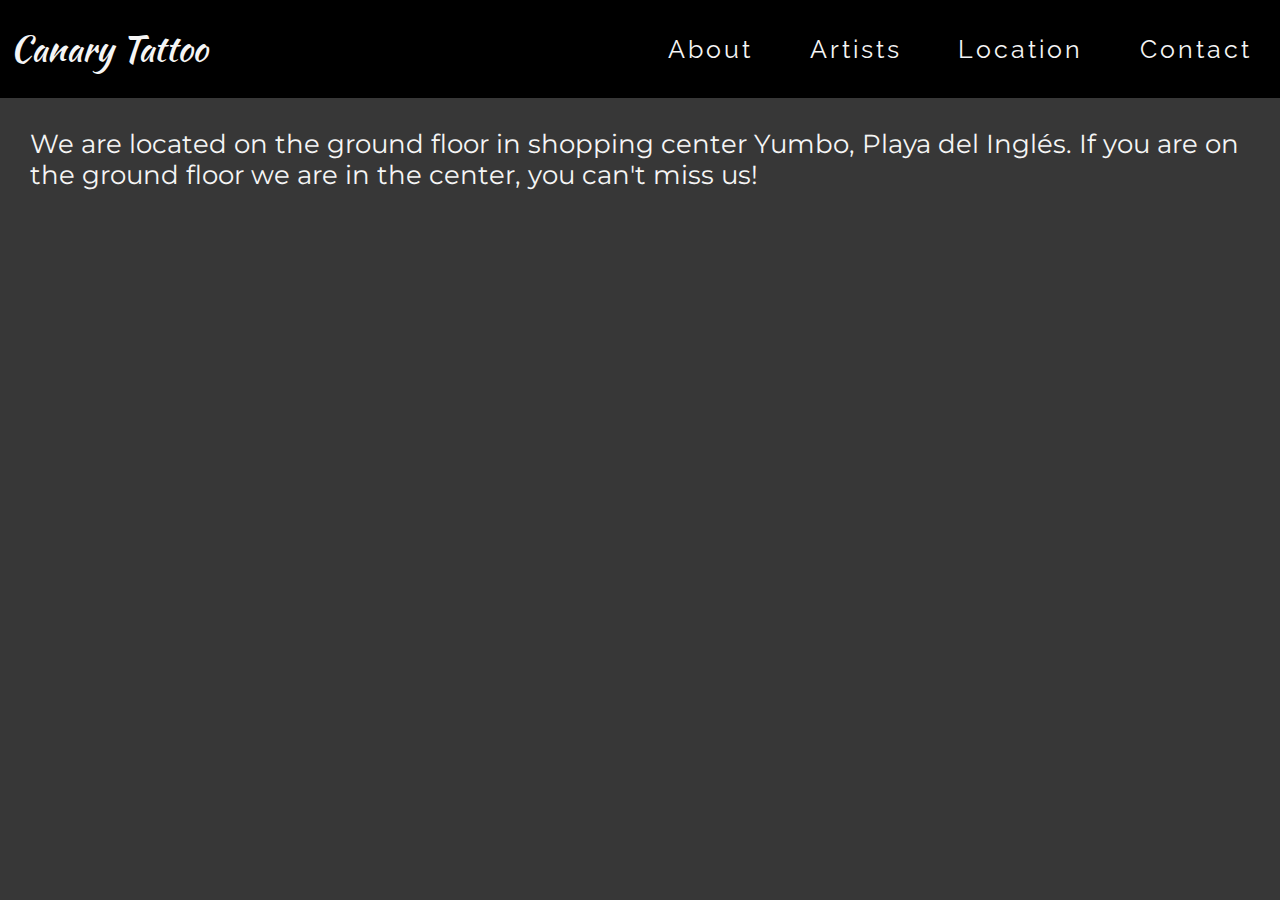
<file: location.html>
<!DOCTYPE html>
<html lang="en">
<head>
    <meta charset="UTF-8">
    <meta name="viewport" content="width=device-width, initial-scale=1.0">
    <title>Canary Tattoo - Playa del Inglés</title>
    <link rel="stylesheet" type="text/css" href="style.css">
    <link href="https://fonts.googleapis.com/css?family=Kaushan+Script&display=swap" rel="stylesheet">
    <link href="https://fonts.googleapis.com/css?family=Raleway&display=swap" rel="stylesheet">
    <link href="https://fonts.googleapis.com/css?family=Montserrat&display=swap" rel="stylesheet">
    <link rel="icon" type="image/png" href="favicon.png">
    <link href="https://fonts.googleapis.com/css?family=Allura&display=swap" rel="stylesheet">
</head>
<body>
    <header>
        <nav>
        <h1>Canary Tattoo</h1>
        <ul class="nav-links">
            <li><a href="index.html">About</a></li>
            <li><a href="artists.html">Artists</a></li>
            <li><a href="location.html">Location</a></li>
            <li><a href="contact.html">Contact</a></li>
        </ul>
        <div class="burger">
            <div class="line1"></div>
            <div class="line2"></div>
            <div class="line3"></div>
        </div>
        </nav>
    </header>
        <main>
            <p class="locationtxt">We are located on the ground floor in shopping center Yumbo,
                Playa del Inglés. If you are on the ground floor we are in the center, you can't miss us!
            </p>
            <div class="maps">
                <iframe class="mapsact" src="https://www.google.com/maps/embed?pb=!1m18!1m12!1m3!1d3530.65215736278!2d-15.579091385068779!3d27.758872929832844!2m3!1f0!2f0!3f0!3m2!1i1024!2i768!4f13.1!3m3!1m2!1s0xc3f62b8ccfda9bf%3A0x5b960ca7caa6bd4c!2sCanary%20Tattoo!5e0!3m2!1sen!2ses!4v1585489849689!5m2!1sen!2ses"
                 frameborder="0" style="border:0;" allowfullscreen="" aria-hidden="false" tabindex="0"></iframe>
            </div>
        </main>
        <script src="mobile.js"></script>
</body>
</html>
</file>
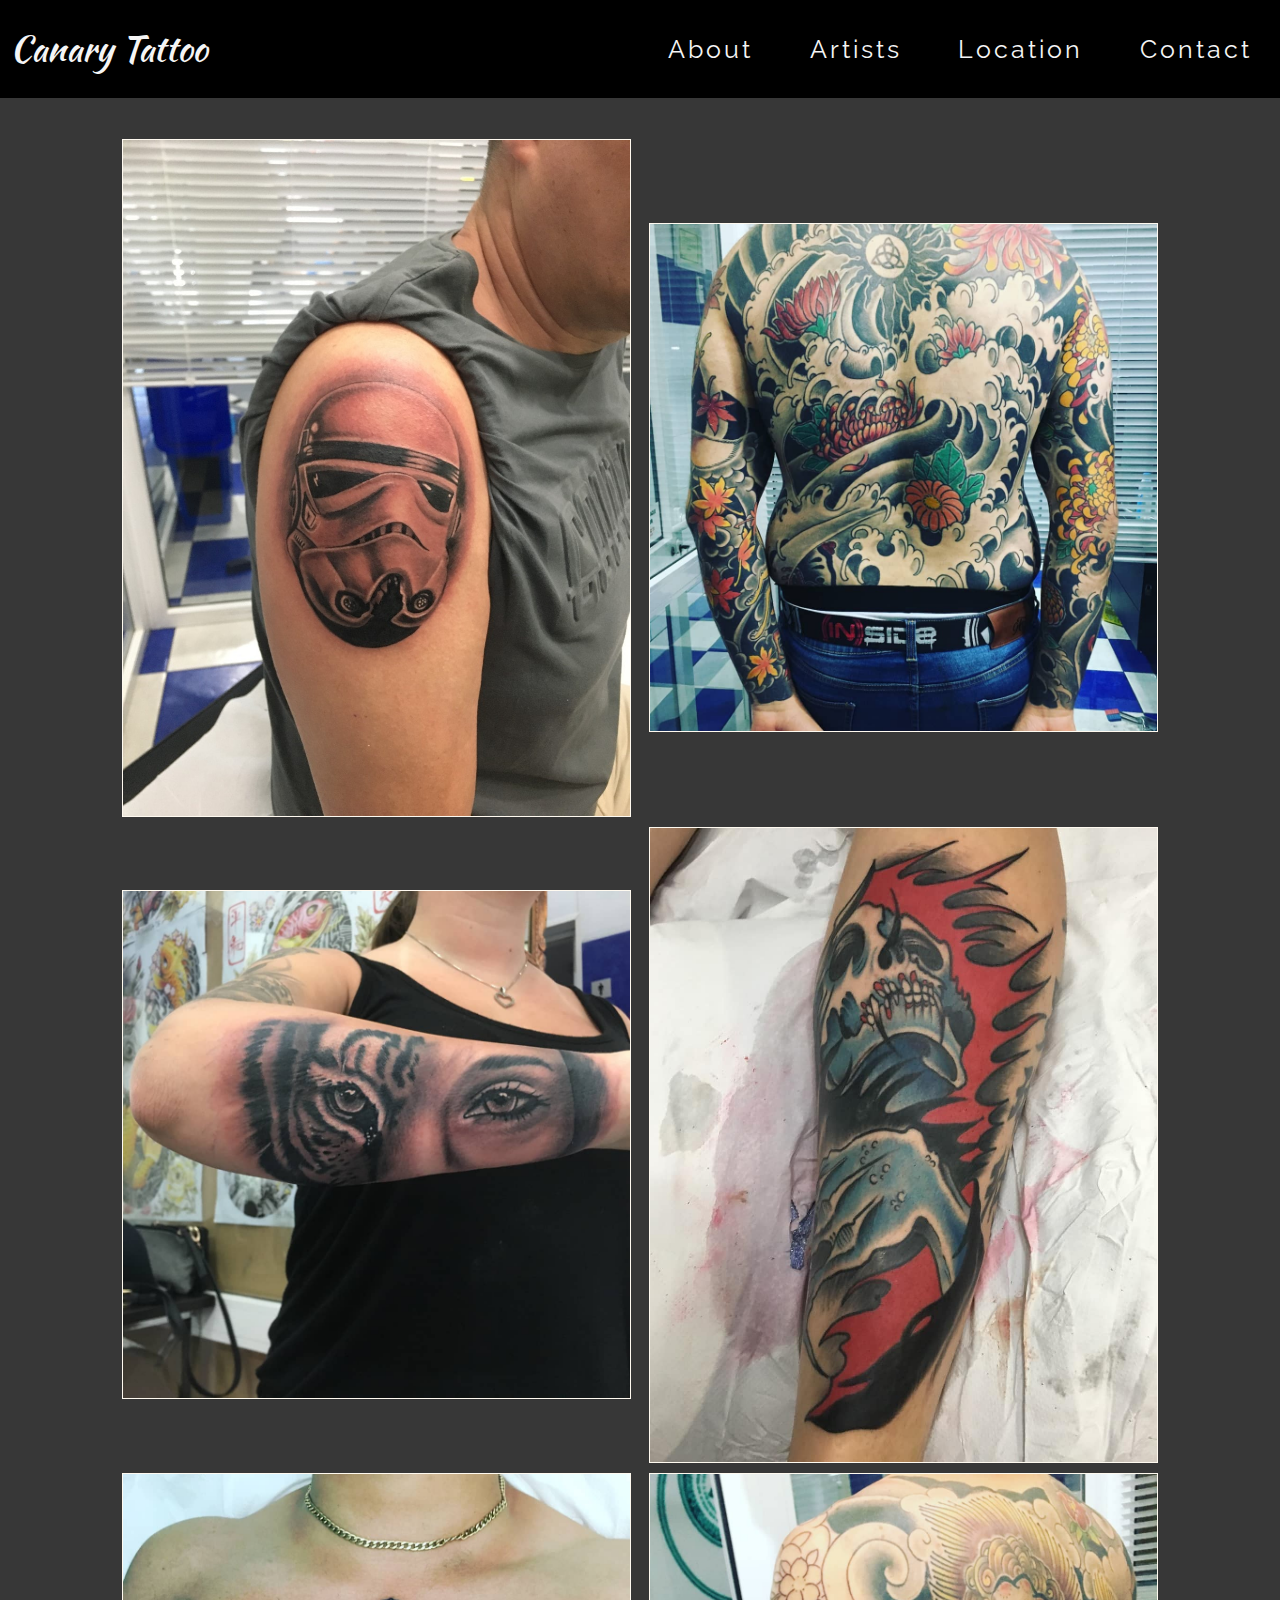
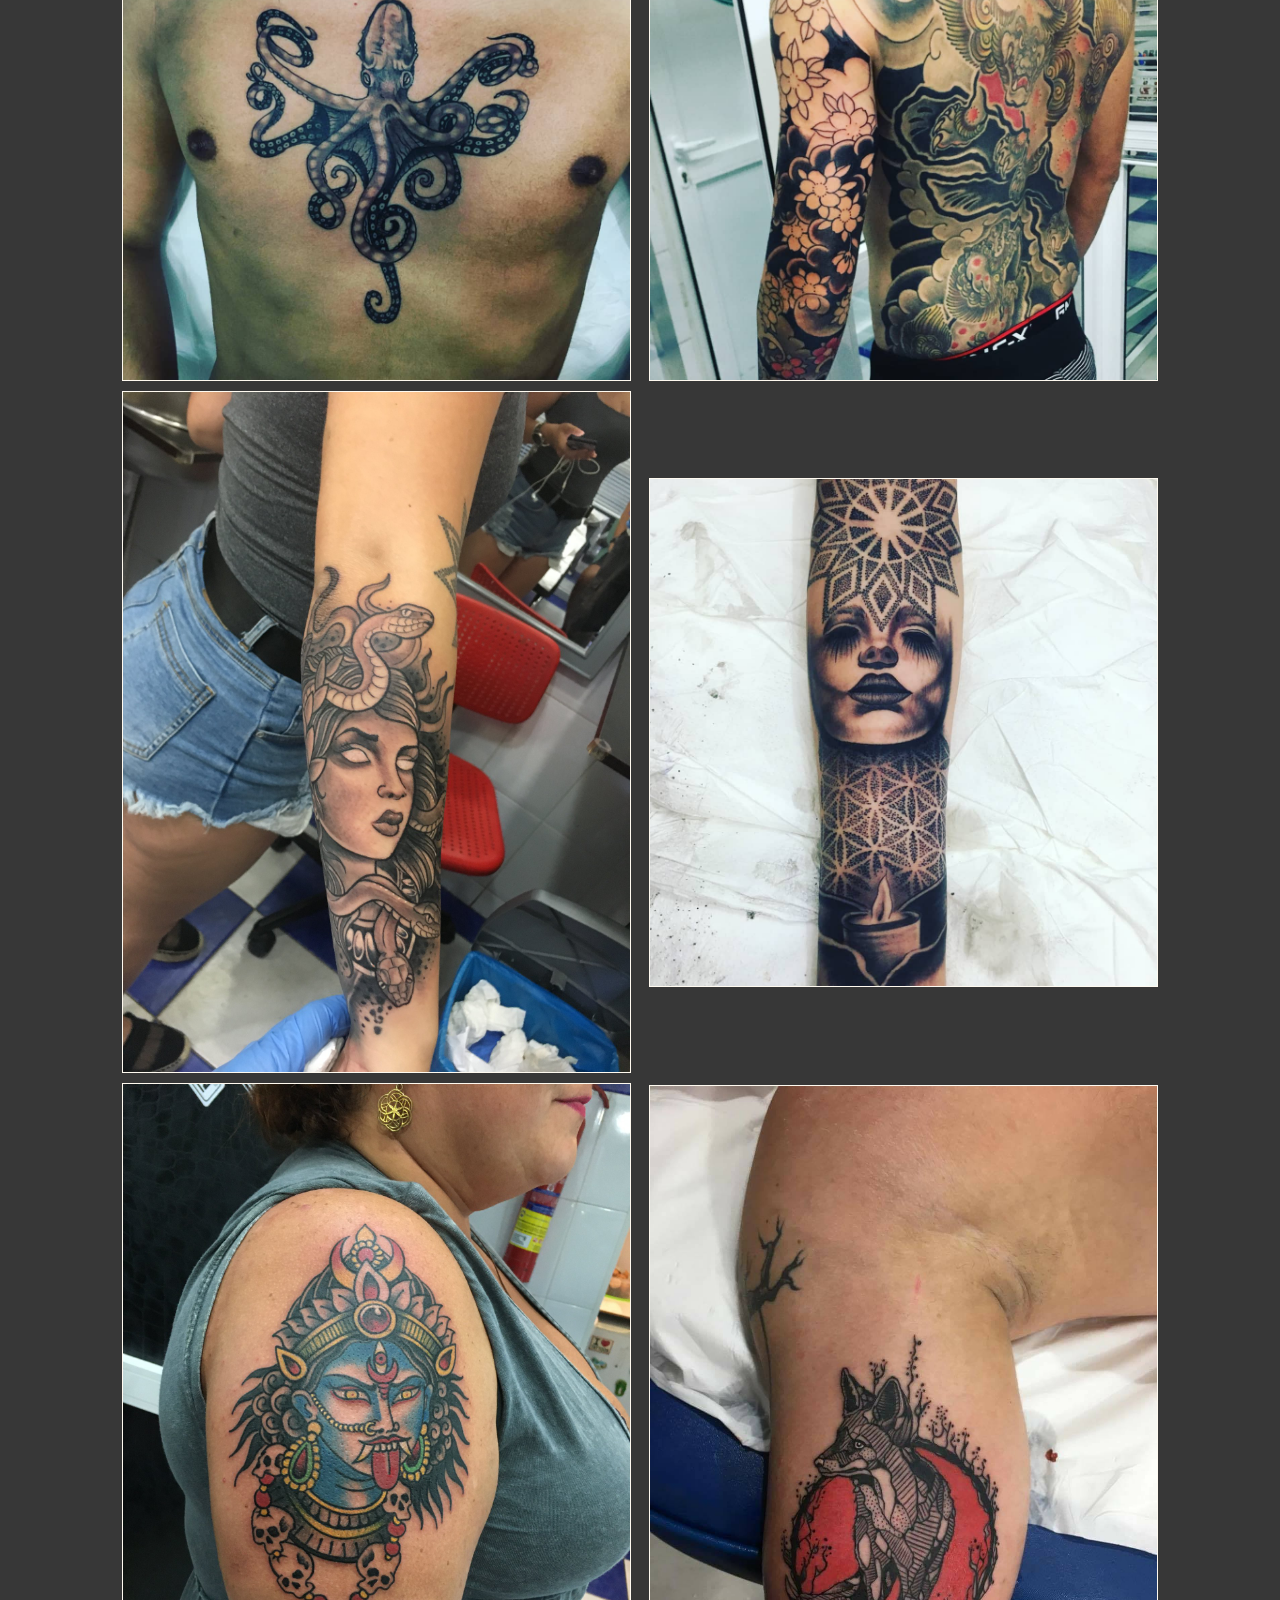
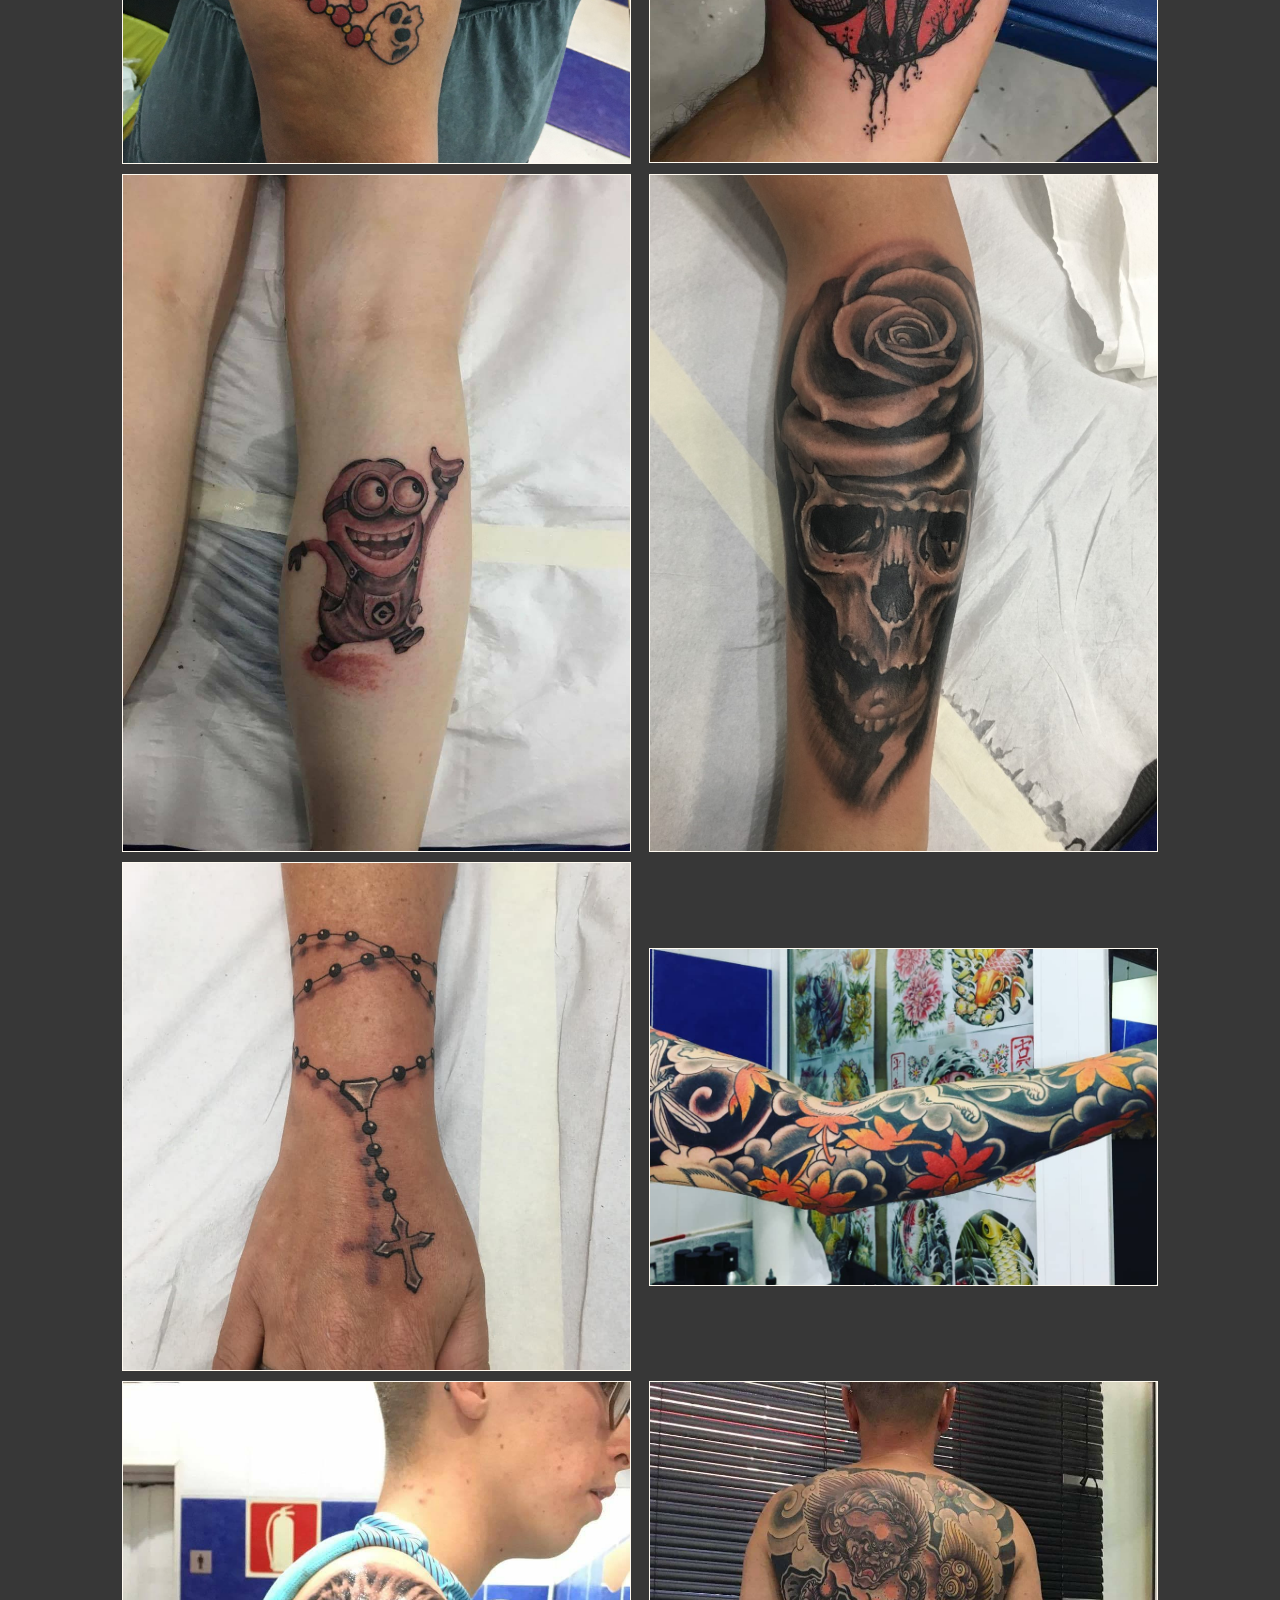
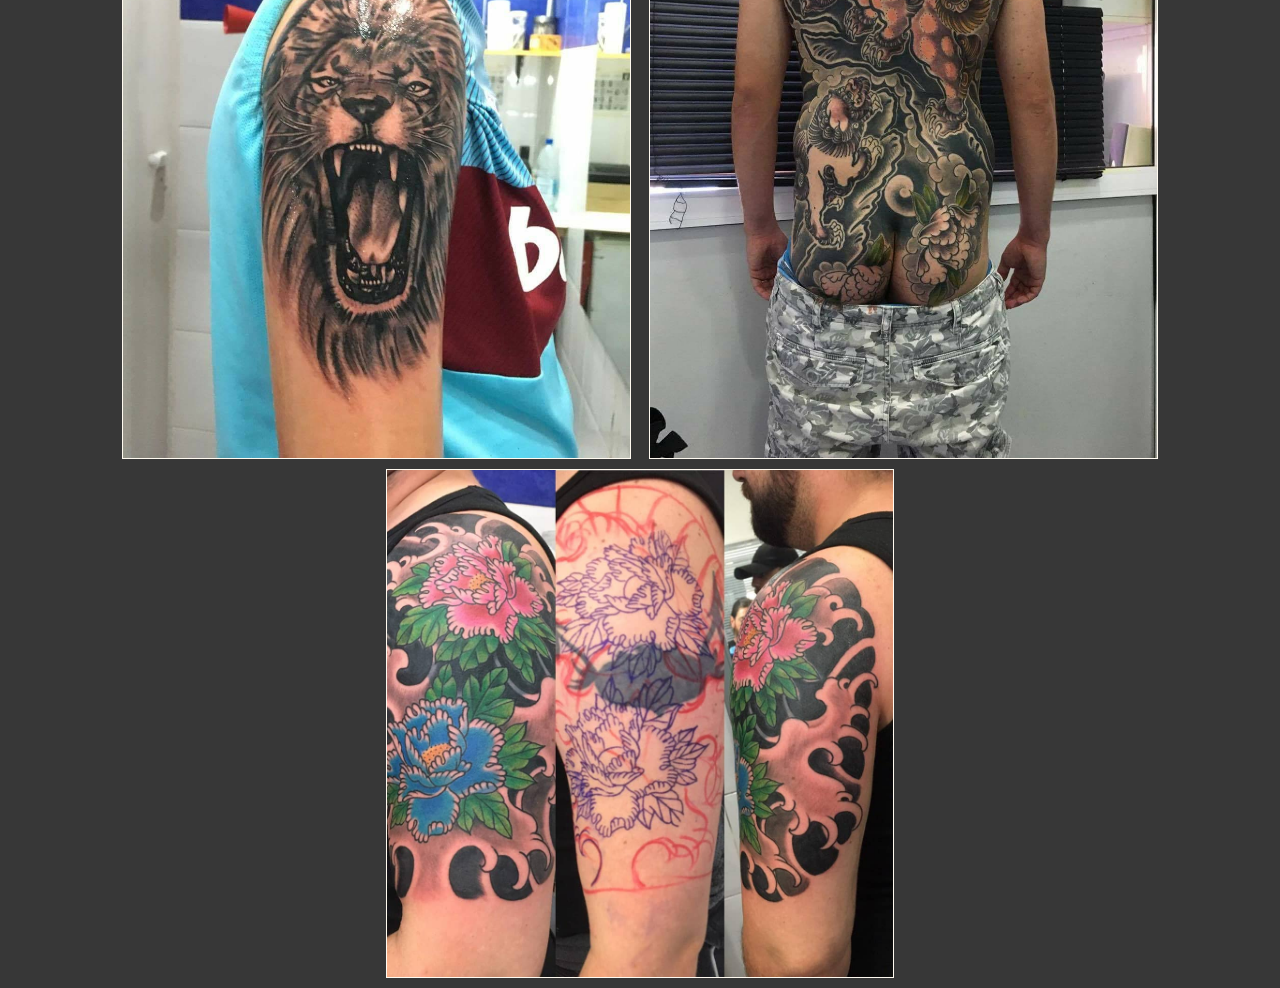
<file: seba.html>
<!DOCTYPE html>
<html lang="en">
<head>
    <meta charset="UTF-8">
    <meta name="viewport" content="width=device-width, initial-scale=1.0">
    <title>Canary Tattoo - Playa del Inglés</title>
    <link rel="stylesheet" type="text/css" href="style.css">
    <link href="https://fonts.googleapis.com/css?family=Kaushan+Script&display=swap" rel="stylesheet">
    <link href="https://fonts.googleapis.com/css?family=Raleway&display=swap" rel="stylesheet">
    <link href="https://fonts.googleapis.com/css?family=Montserrat&display=swap" rel="stylesheet">
    <link rel="icon" type="image/png" href="favicon.png">
    <link href="https://fonts.googleapis.com/css?family=Allura&display=swap" rel="stylesheet">
</head>
<body>
    <header>
        <nav class="onlyart">
        <h1>Canary Tattoo</h1>
        <ul class="nav-links">
            <li><a href="index.html">About</a></li>
            <li><a href="artists.html">Artists</a></li>
            <li><a href="location.html">Location</a></li>
            <li><a href="contact.html">Contact</a></li>
        </ul>
        <div class="burger">
            <div class="line1"></div>
            <div class="line2"></div>
            <div class="line3"></div>
        </div>
        </nav>
    </header>
    <div class="wrapper">
        <h2>Seba</h2>
        <div class="imgarea">
            <div class="singleimg"><img class="hanspic" src="seba/one.jpg" alt="one"></div>
            <div class="singleimg"><img class="hanspic" src="seba/two.jpg" alt="one"></div>
            <div class="singleimg"><img class="hanspic" src="seba/three.jpg" alt="one"></div>
            <div class="singleimg"><img class="hanspic" src="seba/four.jpg" alt="one"></div>
            <div class="singleimg"><img class="hanspic" src="seba/five.jpg" alt="one"></div>
            <div class="singleimg"><img class="hanspic" src="seba/six.jpg" alt="one"></div>
            <div class="singleimg"><img class="hanspic" src="seba/seven.jpg" alt="one"></div>
            <div class="singleimg"><img class="hanspic" src="seba/eight.jpg" alt="one"></div>
            <div class="singleimg"><img class="hanspic" src="seba/nine.jpg" alt="one"></div>
            <div class="singleimg"><img class="hanspic" src="seba/ten.jpg" alt="one"></div>
            <div class="singleimg"><img class="hanspic" src="seba/eleven.jpg" alt="one"></div>
            <div class="singleimg"><img class="hanspic" src="seba/twelve.jpg" alt="one"></div>
            <div class="singleimg"><img class="hanspic" src="seba/thirteen.jpg" alt="one"></div>
            <div class="singleimg"><img class="hanspic" src="seba/fourteen.jpg" alt="one"></div>
            <div class="singleimg"><img class="hanspic" src="seba/fifteen.jpg" alt="one"></div>
            <div class="singleimg"><img class="hanspic" src="seba/sixteen.jpg" alt="one"></div>
            <div class="singleimg"><img class="hanspic" src="seba/seventeen.jpg" alt="one"></div>
        </div>
    </div>
    <script src="mobile.js"></script>
    </body>
    </html>
</file>
<file: style.css>
body, html {
    background-color: #373737;
    margin: 0;
    padding: 0;
    overflow-x: hidden;
    position: relative;
}
header{
    /*background-color: black;
    width: 100%;
    padding: 0;
    margin: 0;
    justify-content: space-between;
    align-items: baseline;
    display: flex;
    background-color: black;*/
}
h1 {
    color: rgb(245, 245, 245);
    margin-left: 10px;
    font-family: 'Kaushan Script', cursive;
    font-weight: lighter;
    padding: 0px;
    background-color: black;
    font-size: 35px;
}
h2 {
    text-align: center;
    color: rgb(245, 245, 245);
    font-family: 'Montserrat', sans-serif;
    letter-spacing: 3px;
}
.shop {
    width: 800px;
    height: auto;
    display: block;
    margin-left: auto;
    margin-right: auto;
    max-width: 100%;

}
p{
    color: rgb(245, 245, 245);
    margin: 30px;
    font-family: 'Montserrat', sans-serif;
}

nav {
    display: flex;
    justify-content: space-between;
    align-items: center;
    min-height: 8vh;
    background-color: black;
    width: 100%;
}
.nav-links {
    display: flex;
    justify-content: space-around;
    width: 50%;
    list-style: none;
    z-index: 1;
}
.nav-links a {
    color: rgb(245, 245, 245);
    text-decoration: none;
    font-family: 'Raleway', sans-serif;
    letter-spacing: 3px;
    font-size: 25px;
}
.burger {
    display: none;
}
.burger div{
    width: 33px;
    height: 3px;
    background-color: rgb(245, 245, 245);
    margin: 5px;
}
.artistpic{
    display: flex;
    /*border: 1px solid red;*/
    width: 80vw;
    height: 80vh;
    flex-direction: column;
    margin: auto;
    margin-top: 6%;
    justify-content: space-between;
}
#artisthans{
    width: 100%;
    height: 20%;
    max-width: 100%;
    max-height: 100%;
    display: flex;
    justify-content: center;
    align-items: center;
    overflow: hidden;
    border: 2px solid #242424;
}
#artistseba{

    width: 100%;
    height: 20%;
    max-width: 100%;
    max-height: 100%;
    display: flex;
    justify-content: center;
    align-items: center;
    overflow: hidden;
    border: 2px solid #242424;
}
#artistjoel{

    width: 100%;
    height: 20%;
    max-width: 100%;
    max-height: 100%;
    display: flex;
    justify-content: center;
    align-items: center;
    overflow: hidden;
    border: 2px solid #242424;

}
#artistchino{
    width: 100%;
    height: 20%;
    max-width: 100%;
    max-height: 100%;
    display: flex;
    justify-content: center;
    align-items: center;
    overflow: hidden;
    border: 2px solid #242424;

}
.picofartist{
    max-width:100%;
    min-height:100%;
    filter: grayscale(10%);
    opacity: 0.3;
}

.centertext{
    position: absolute;
    font-size: 78px;
    color: white;
    font-family: 'Allura', cursive;
    text-shadow:2px 2px  black;
}

.contact{
    /*background-color: blue;*/
    display: flex;
    flex-wrap: wrap;
    width: 80%;
    height: auto;
    margin: auto;
    margin-top: 40px;
}
.contact2{
    display: flex;
    width: 80%;
    margin: auto;
    margin-top: 40px;
}
.howtoig{
    /*background-color: green;*/
    width: auto;
    height: 50%;
    padding-right: 20%;
}
.howtofb{
    /*background-color: yellow;*/
    width: auto;
    height: 50%;
    padding-right: 10%;
}
.howtomail{
    color: white;
    font-size: 5vw;
    /*background-color: tomato;*/
    padding-top: 40px;
    font-family: 'Montserrat', sans-serif;
}
.howtowhat{
    /*background-color: red;*/
    width: 100%;
    height: auto;
}
.piclogo{
    max-width: 80px;
  
}
.piclogo2{
    max-width: 40px;
}
.txt{
    color: white;
    font-size: 7vw;
    position: relative;
    bottom: 12px;
    left: 15px;   
}
.maps{
    display: flex;
    margin: auto;
    margin-top: 24vh;
}
.mapsact{
    justify-content: center;
    margin: auto;
    width: 90vw;
    height: 30vh;
}
.spccontact{
    margin: 0; 
    height: 100%; 
    overflow: hidden;
}
.wrapper{

}
.imgarea{
    display: flex;
    flex-wrap: wrap;
    flex-direction: row;
    align-items: center;
    justify-content: center;
    /*background-color: blue;
    border: green 1px solid;*/
    height: 100%;
    width: 90vw;
    margin: auto;

}
.singleimg{
    /*background-color: tomato;
    border: violet 1px solid;*/
    margin: 0px 10px 10px 10px;
    width: 90%;
    height: auto;
    display: flex;
    align-content: center;
    justify-content: center;
}
.hanspic{
    max-width: 100%;
    max-height: 100%;
    margin: auto;
    border: floralwhite 1px solid;
}
.onlyart{
    display: flex;
    justify-content: space-between;
    align-items: center;
    min-height: 8vh;
    /*background-color: black;*/
    width: 100%;
    position: fixed;
}
@media screen and (max-width:959px){
    html {
        overflow-x: hidden;
     }   
   body {
       overflow-x: hidden;
       /*position: relative; */ 
   }
    .nav-links{
        position: absolute;
        height: 40vh;
        top: 4vh;
        background-color: black;
        display: flex;
        flex-direction: column;
        margin-top: 35px;
        align-items: center;
        border: 0px solid red;
        padding: 0px;
        right: 0px;
        width: 50%;
        transform: translateX(100%);
        transition: transform 0.5s ease-in;
    }
    .nav-links a {
        font-size: 18px;
        padding-top: 20px;
        margin-right: 1px;
        overflow-x: hidden;
    }
    h1 {
        font-size: 25px;
    }
    .burger{
        display: block;
        cursor: pointer;
        margin-right: 15px;
    }
    .nav-active{
        transform: translateX(0%);
    }
    .shop {
        width: 80%;
        height: 60%;
        display: block;
        margin-left: auto;
        margin-right: auto;
        margin-top: 40px;
    }
    p{
        margin-top: 40px;
    }
    h2 {
        margin-top: 40px;
    }
}


@media screen and (min-width:768px){
    .artistpic{
        display: flex;
        flex-wrap: wrap;
        width: 90vw;
        height: 70vh;
        flex-direction: row;
        margin: auto;
        margin-top: 6%;
        justify-content: center;
    }
    #artisthans, #artistchino, #artistseba, #artistjoel{
        width: 40%;
        height: 40%;
        max-width: 100%;
        max-height: 100%;
        display: flex;
        justify-content: center;
        align-items: center;
        overflow: hidden;
        border: 2px solid #242424;
        margin: 30px;
    }
    .centertext{
        position: absolute;
        font-size: 108px;
        color: white;
        font-family: 'Allura', cursive;
        text-shadow:2px 2px  black;
        text-align: center;
    }
    #artisthans:hover, #artistchino:hover, #artistseba:hover, #artistjoel:hover{
        background-color: rgba(141, 141, 141, 0.747);
        cursor: pointer;
        border: 2px solid #660303;
        transition: .9s;
    } 
    .howtomail{
        color: white;
        font-size: 2vw;
        /*background-color: tomato;*/
        padding-top: 0px;
        font-family: 'Montserrat', sans-serif;
        margin: auto;
    }
    .txt{
        color: white;
        font-size: 2vw;
        position: relative;
        bottom: 12px;   
    }
    .maps{
        display: flex;
        margin: auto;
        margin-top: 24vh;
    }
    .locationtxt{
        color: rgb(245, 245, 245);
        font-family: 'Montserrat', sans-serif;
        font-size: 2vmax;
    }
}

@media screen and (min-width:700px){
    .imgarea{
        display: flex;
        flex-wrap: wrap;
        flex-direction: row;
        align-items: center;
        justify-content: center;
        height: 100%;
        width: 99vw;
        margin: auto;
    }
    .singleimg{
        width: 40%;
        height: auto;
        display: inline-flex;
        align-content: center;
        justify-content: center;
    }
    .hanspic{
        max-width: 100%;
        max-height: 100%;
        margin: auto;
        border: floralwhite 1px solid;
    }
}
@media screen and (min-width:959px){
    .imgarea{
        display: flex;
        flex-wrap: wrap;
        flex-direction: row;
        align-items: center;
        justify-content: center;
        height: 100%;
        width: 99vw;
        margin: auto;
        margin-top: 90px !important;
    }
}
</file>
